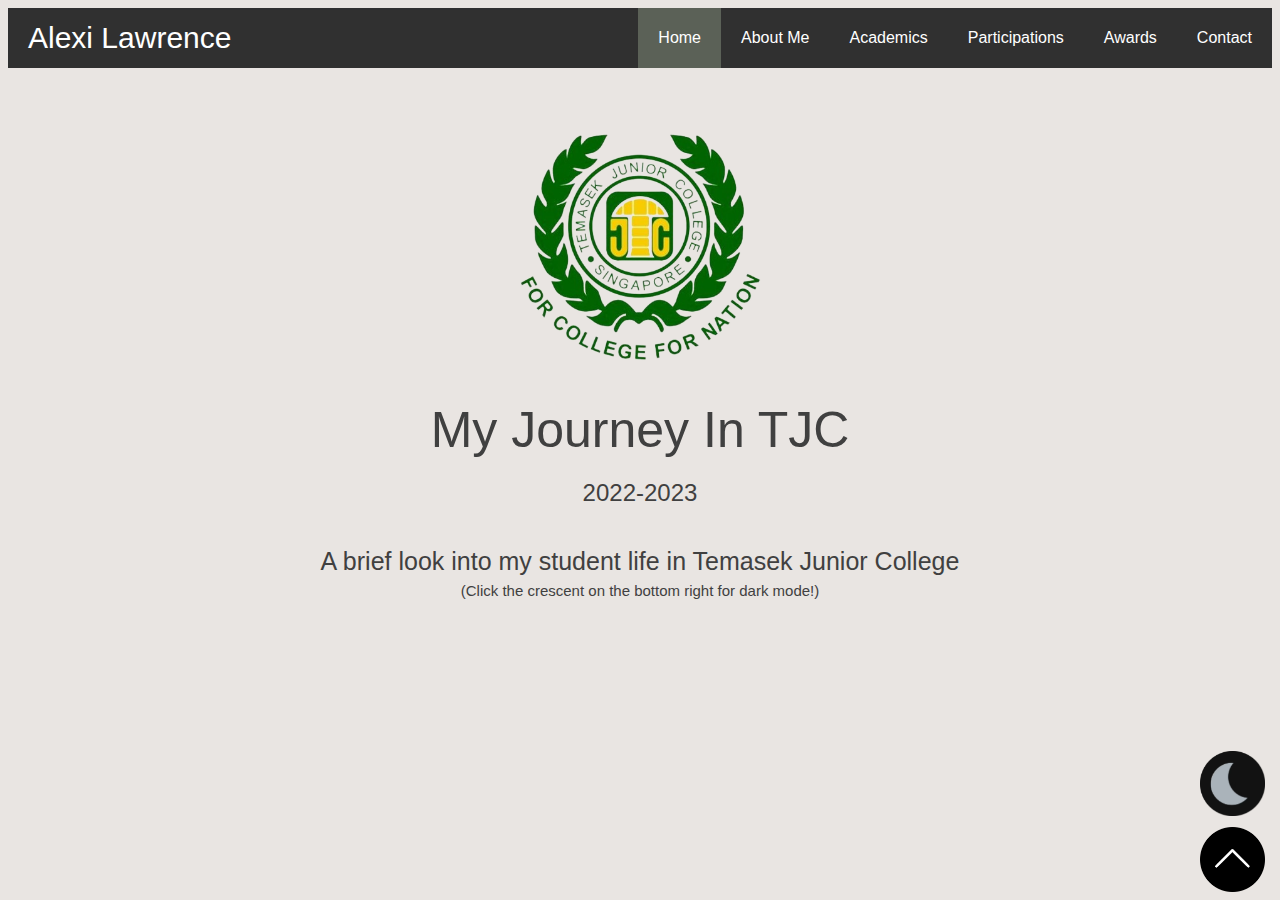
<file: index.html>
<!doctype html>
<html>
	<head>
		<title>Home</title>
		<link rel='stylesheet' href='Webpages/Journey.css'>
	</head>
	<body>
		<div class=nav> <!-- making navigation bar -->
			<p class=name>Alexi Lawrence</p>
			<a href="Webpages/Contact.html">Contact</a>
			<a href="Webpages/Awards.html">Awards</a>
			<a href="Webpages/Participations.html">Participations</a>
			<a href="Webpages/Academics.html">Academics</a>
			<a href="Webpages/AboutMe.html">About Me</a>
			<a class=currentPage><span style="color: white">Home</span></a>
			
		</div>
		
		<a id="#top">
		
		<div class=centered> <!--Logo and header for body-->
			<img src="/Images/tjLogo2.png" width="20%" style="padding-top: 60px;"> 
			<h1 style="font-size:50px; font-weight: 500">My Journey In TJC</h1>
			<h2 style="line-height: 0px; font-weight: 500">2022-2023</h2>
		</div>
		<br>
		<div> <!--brief summary of webpage-->
			<p style="text-align: center; font-weight: 500; font-size: 25px; line-height:10px;">
				A brief look into my student life in Temasek Junior College
			</p>
			<p style="text-align:center; font-weight:500; font-size:15px; line-height:0%">
				(Click the crescent on the bottom right for dark mode!)
			</p>
		</div>
		
		<div>
			<button class=toggleDark onclick="toggleDarkMode()"><img src="Images\dark-modified2.png" alt="toggleDark"></button>
			<script>
				function toggleDarkMode() {
					var heading = document.getElementsByClassName("heading");
					var title = document.getElementsByClassName("title");
					var text = document.getElementsByClassName("text");
					var element = document.body;
					var link = document.getElementsByClassName("link");
					
					element.classList.toggle("dark")
					for(const texts of text){
						texts.classList.toggle("darkText")
					}
					for(const headings of heading){
						headings.classList.toggle("darkHeading")
					}
					for(const links of link){
						links.classList.toggle("darkLink")
					}
					for(const titles of title){
						titles.classList.toggle("darkTitle");
					}

					var isDarkMode = element.classList.contains("dark");
					localStorage.setItem('darkMode', isDarkMode)
				}

				window.addEventListener('load', function () {
					var isDarkMode = localStorage.getItem('darkMode') == 'true';

					if (isDarkMode) {
						toggleDarkMode();
					}
				})
			</script>
		</div>
		<div class=arrow>
			<a class=link href='#top'><img src="Images/upArrow2.png" alt="to top"></a> 
		</div>
	</body>
</html>
</file>
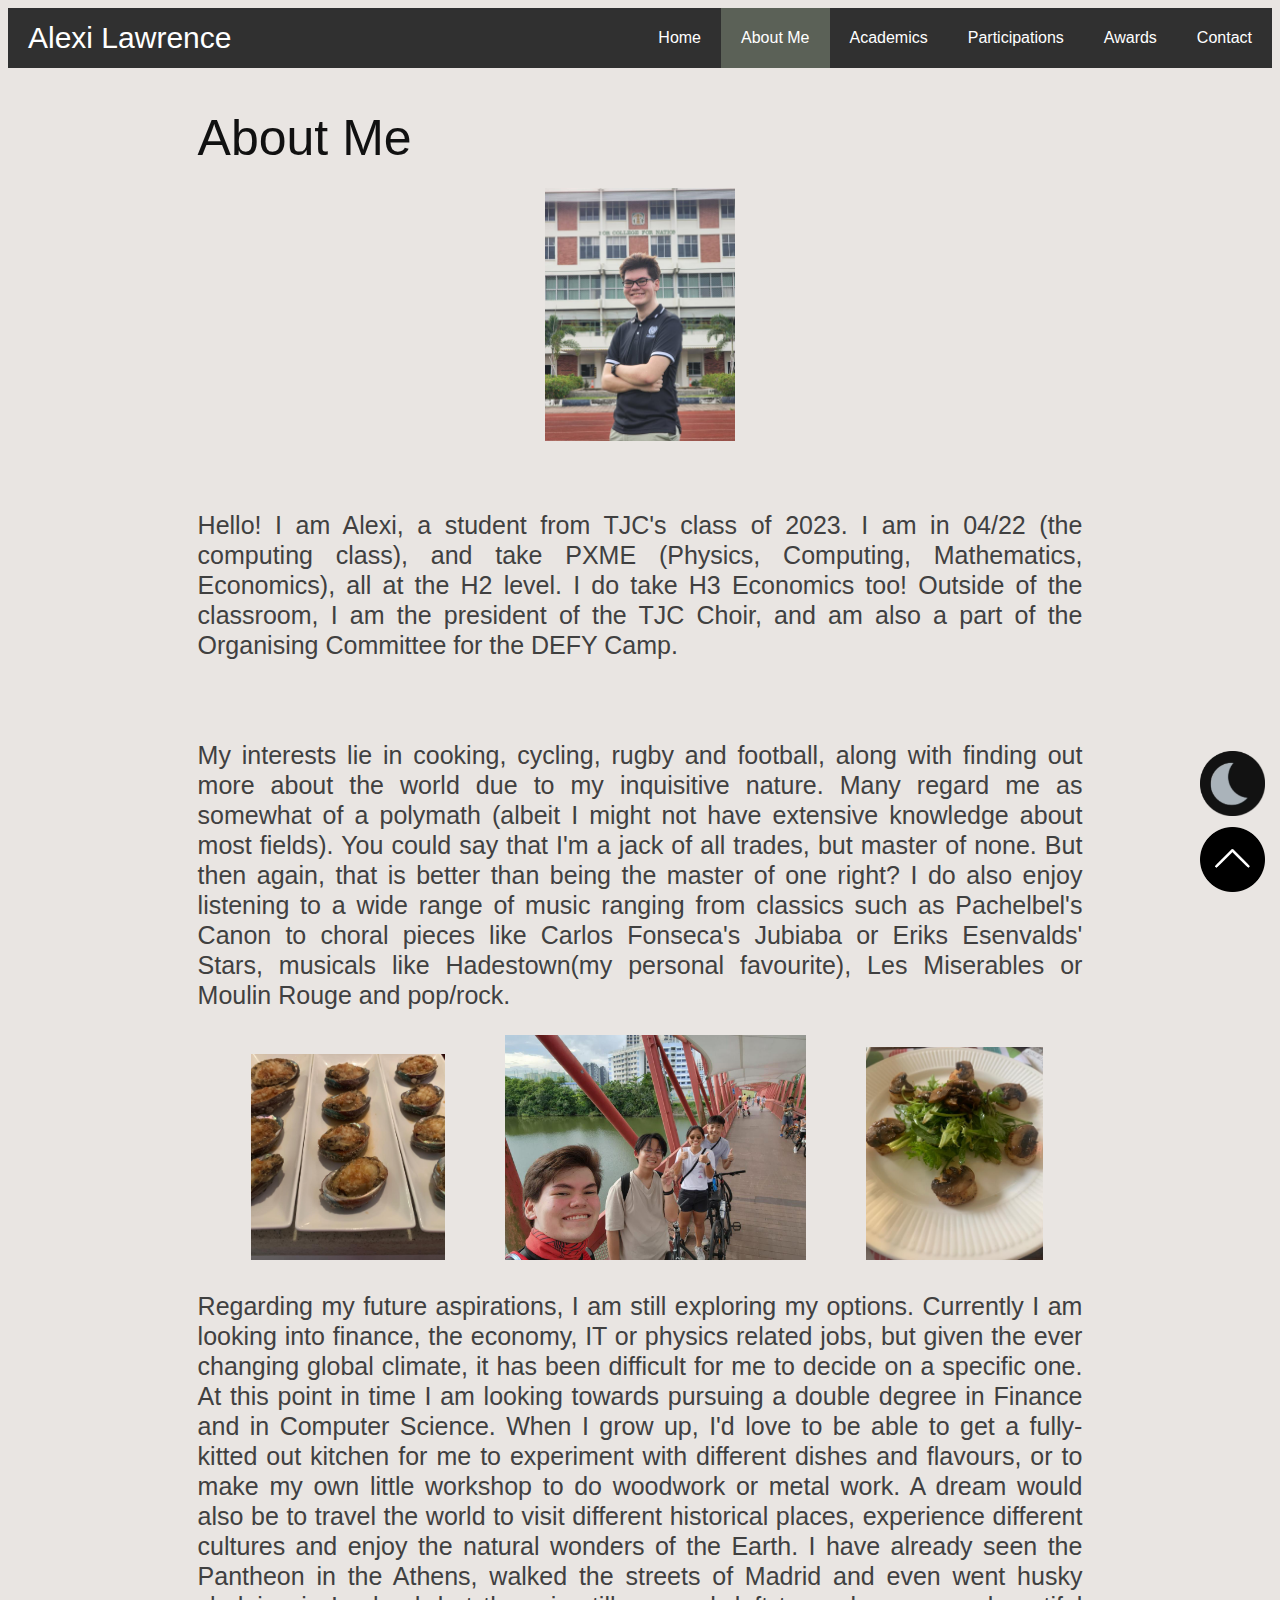
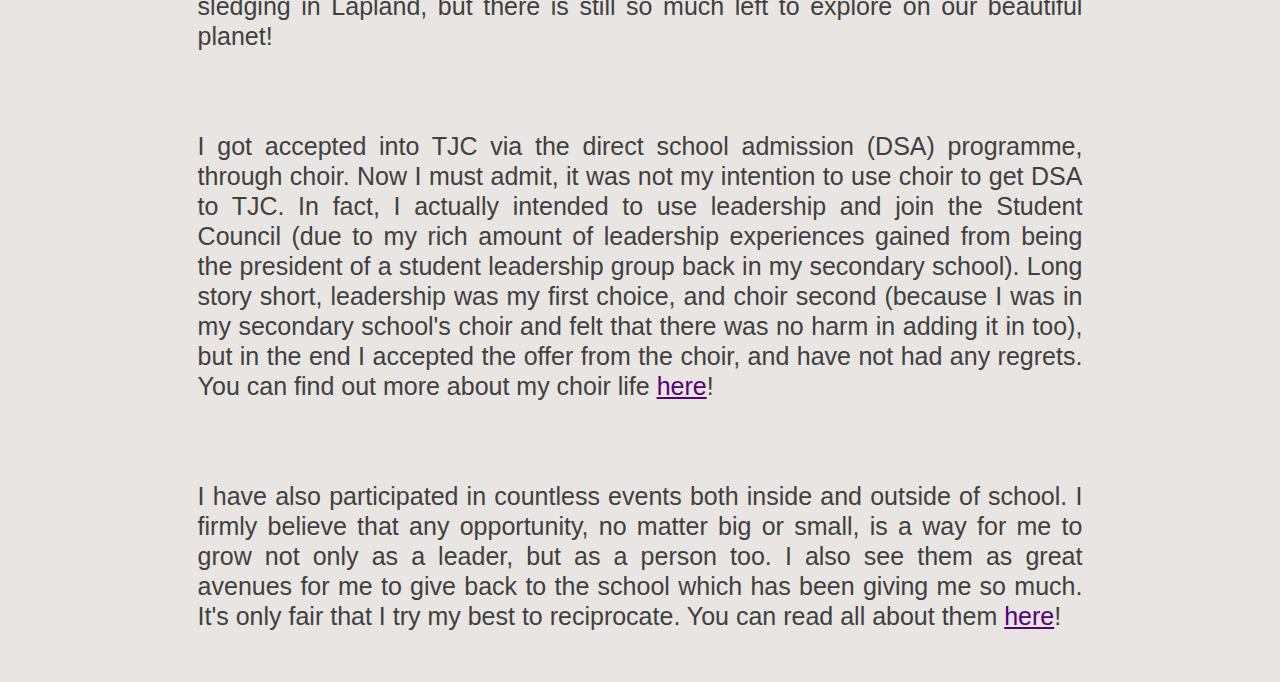
<file: Webpages/AboutMe.html>
<!doctype html>
<html>
	<head>
		<title>About Me</title>
		<link rel='stylesheet' href='Journey.css'>
	</head>
	<body>
		<div class=nav> <!-- making navigation bar -->
			<p class=name>Alexi Lawrence</p>
			<a href="Contact.html">Contact</a>
			<a href="Awards.html">Awards</a>
			<a href="Participations.html">Participations</a>
			<a href="Academics.html">Academics</a>
			<a class=currentPage><span style="color: white">About Me</span></a>
			<a href="../index.html">Home</a>
			
		</div>
		<div  class=title> <!--Title-->
			<p id="title">About Me</p>
		</div>
		
		<a id="#top">
		
		<div style="text-align: center;">
			<img style=" width:15%;" src="../Images/Me.jpeg" alt="Photo of me">
		</div>
		<div class=text> <!--Text-->
			<p style="padding-top: 40px;">
				Hello! I am Alexi, a student from TJC's class of 2023. I am in 04/22 (the computing class), and take PXME (Physics, Computing, Mathematics, Economics), 
				all at the H2 level. I do take H3 Economics too! Outside of the classroom, I am the president of the TJC Choir, and am also a part of the Organising 
				Committee for the DEFY Camp. 
			</p>
			<br>
			<p>
				My interests lie in cooking, cycling, rugby and football, along with finding out more about the world due to my inquisitive nature. Many regard
				me as somewhat of a polymath (albeit I might not have extensive knowledge about most fields). You could say that I'm a jack of all trades, but master of none.
				But then again, that is better than being the master of one right? I do also enjoy listening to a wide range of music ranging from classics such as Pachelbel's 
				Canon to choral pieces like Carlos Fonseca's Jubiaba or Eriks Esenvalds' Stars, musicals like Hadestown(my personal favourite), Les Miserables or Moulin Rouge and 
				pop/rock. 
			</p>
			<img style="margin-left: 6%;" width="22%" src="../Images/Abalone.jpeg" alt="Abalones">
			<img src="../Images/Cycling.jpeg" alt="Me cycling with friends" width="34%" style="margin-left: 6%;"> 
			<img src="../Images/Scallops.jpeg" alt="scallops" width="20%" style="margin-left: 6%;"> 
			<br>
			<p>
				Regarding my future aspirations, I am still exploring my options. Currently I am looking into finance, the economy, IT or physics related jobs, 
				but given the ever changing global climate, it has been difficult for me to decide on a specific one. At this point in time I am looking towards pursuing a 
				double degree in Finance and in Computer Science. When I grow up, I'd love to be able to get a fully-kitted out kitchen for me to experiment with different dishes 
				and flavours, or to make my own little workshop to do woodwork or metal work. A dream would also be to travel the world to visit different historical places, 
				experience different cultures and enjoy the natural wonders of the Earth. I have already seen the Pantheon in the Athens, walked the streets of Madrid and even 
				went husky sledging in Lapland, but there is still so much left to explore on our beautiful planet!
			</p>
			<br>
			<p>
				I got accepted into TJC via the direct school admission (DSA) programme, through choir. Now I must admit, it was not my intention to use choir to get DSA to TJC. 
				In fact, I actually intended to use leadership and join the Student Council (due to my rich amount of leadership experiences gained from being the president of 
				a student leadership group back in my secondary school). Long story short, leadership was my first choice, and choir second (because I was in my secondary school's 
				choir and felt that there was no harm in adding it in too), but in the end I accepted the offer from the choir, and have not had any regrets. You can find out more 
				about my choir life <a class=link href="Participations.html#choir">here</a>!
			</p>
			<br>
			<p>
				I have also participated in countless events both inside and outside of school. I firmly believe that any opportunity, no matter big or small, is a way for me to 
				grow not only as a leader, but as a person too. I also see them as great avenues for me to give back to the school which has been giving me so much. It's only fair 
				that I try my best to reciprocate. You can read all about them <a class=link href="Participations.html">here</a>!
			</p>
		</div>
		
		<div>
			<button class=toggleDark onclick="toggleDarkMode()"><img src="\Images\dark-modified2.png" alt="toggleDark"></button>
			<script>
				function toggleDarkMode() {
					var heading = document.getElementsByClassName("heading");
					var title = document.getElementsByClassName("title");
					var text = document.getElementsByClassName("text");
					var element = document.body;
					var link = document.getElementsByClassName("link");
					
					element.classList.toggle("dark")
					for(const texts of text){
						texts.classList.toggle("darkText")
					}
					for(const headings of heading){
						headings.classList.toggle("darkHeading")
					}
					for(const links of link){
						links.classList.toggle("darkLink")
					}
					for(const titles of title){
						titles.classList.toggle("darkTitle");
					}

					var isDarkMode = element.classList.contains("dark");
					localStorage.setItem('darkMode', isDarkMode)
				}

				window.addEventListener('load', function () {
					var isDarkMode = localStorage.getItem('darkMode') == 'true';

					if (isDarkMode) {
						toggleDarkMode();
					}
				})
			</script>
		</div>
		<div class=arrow>
			<a class=link href='#top'><img src="../Images/upArrow2.png" alt="to top"></a> 
		</div>
	</body>
</html>
</file>
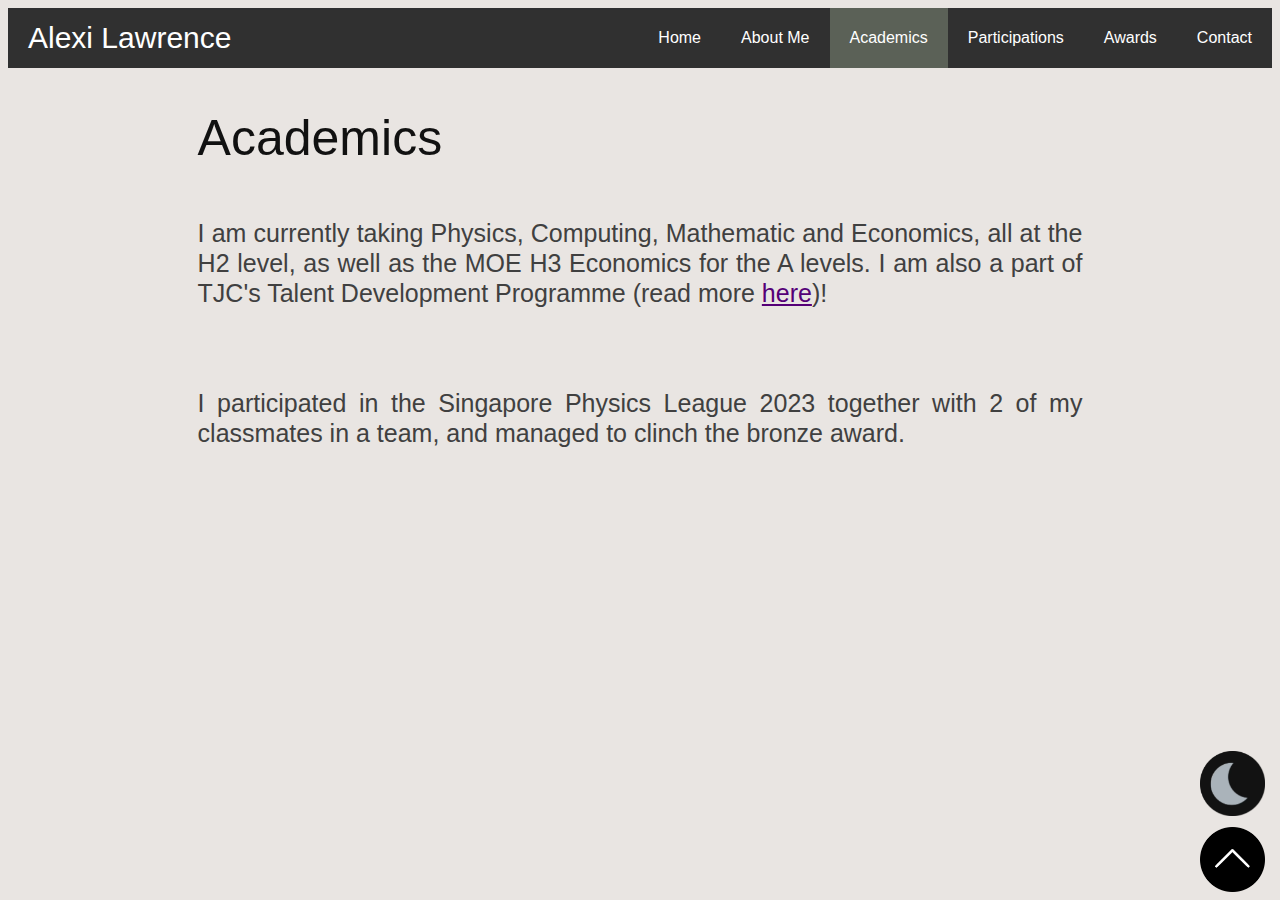
<file: Webpages/Academics.html>
<!doctype html>
<html>
	<head>
		<title>Academics</title>
		<link rel='stylesheet' href='Journey.css'>
	</head>
	<body>
		<div class=nav> <!-- making navigation bar -->
			<p class=name>Alexi Lawrence</p>
			<a href="Contact.html">Contact</a>
			<a href="Awards.html">Awards</a>
			<a href="Participations.html">Participations</a>
			<a class=currentPage><span style="color: white">Academics</span></a>
			<a href="AboutMe.html">About Me</a>
			<a href='../index.html'>Home</a>
			
		</div>
		<a id="#top">
		<div class=title> <!--Title-->
			<p>
				Academics
			</p>
		</div>
		<div class=text> <!--Text-->
			<p style="padding-top: 30px;">
				I am currently taking Physics, Computing, Mathematic and Economics, all at the H2 level, as well as the MOE H3 Economics for the A levels. 
				I am also a part of TJC's Talent Development Programme (read more <a class=link href="Participations.html#TDP">here</a>)! 
			</p>
			<br>
			<p>
				I participated in the Singapore Physics League 2023 together with 2 of my classmates in a team, and managed to clinch the bronze award. 
			</p>
				
		</div>
		
		<div>
			<button class=toggleDark onclick="toggleDarkMode()"><img src="\Images\dark-modified2.png" alt="toggleDark"></button>
			<script>
				function toggleDarkMode() {
					var heading = document.getElementsByClassName("heading");
					var title = document.getElementsByClassName("title");
					var text = document.getElementsByClassName("text");
					var element = document.body;
					var link = document.getElementsByClassName("link");
					
					element.classList.toggle("dark")
					for(const texts of text){
						texts.classList.toggle("darkText")
					}
					for(const headings of heading){
						headings.classList.toggle("darkHeading")
					}
					for(const links of link){
						links.classList.toggle("darkLink")
					}
					for(const titles of title){
						titles.classList.toggle("darkTitle");
					}

					var isDarkMode = element.classList.contains("dark");
					localStorage.setItem('darkMode', isDarkMode)
				}

				window.addEventListener('load', function () {
					var isDarkMode = localStorage.getItem('darkMode') == 'true';

					if (isDarkMode) {
						toggleDarkMode();
					}
				})
			</script>
		</div>
		<div class=arrow>
			<a class=link href='#top'><img src="../Images/upArrow2.png" alt="to top"></a> 
		</div>
	</body>
</html>
</file>
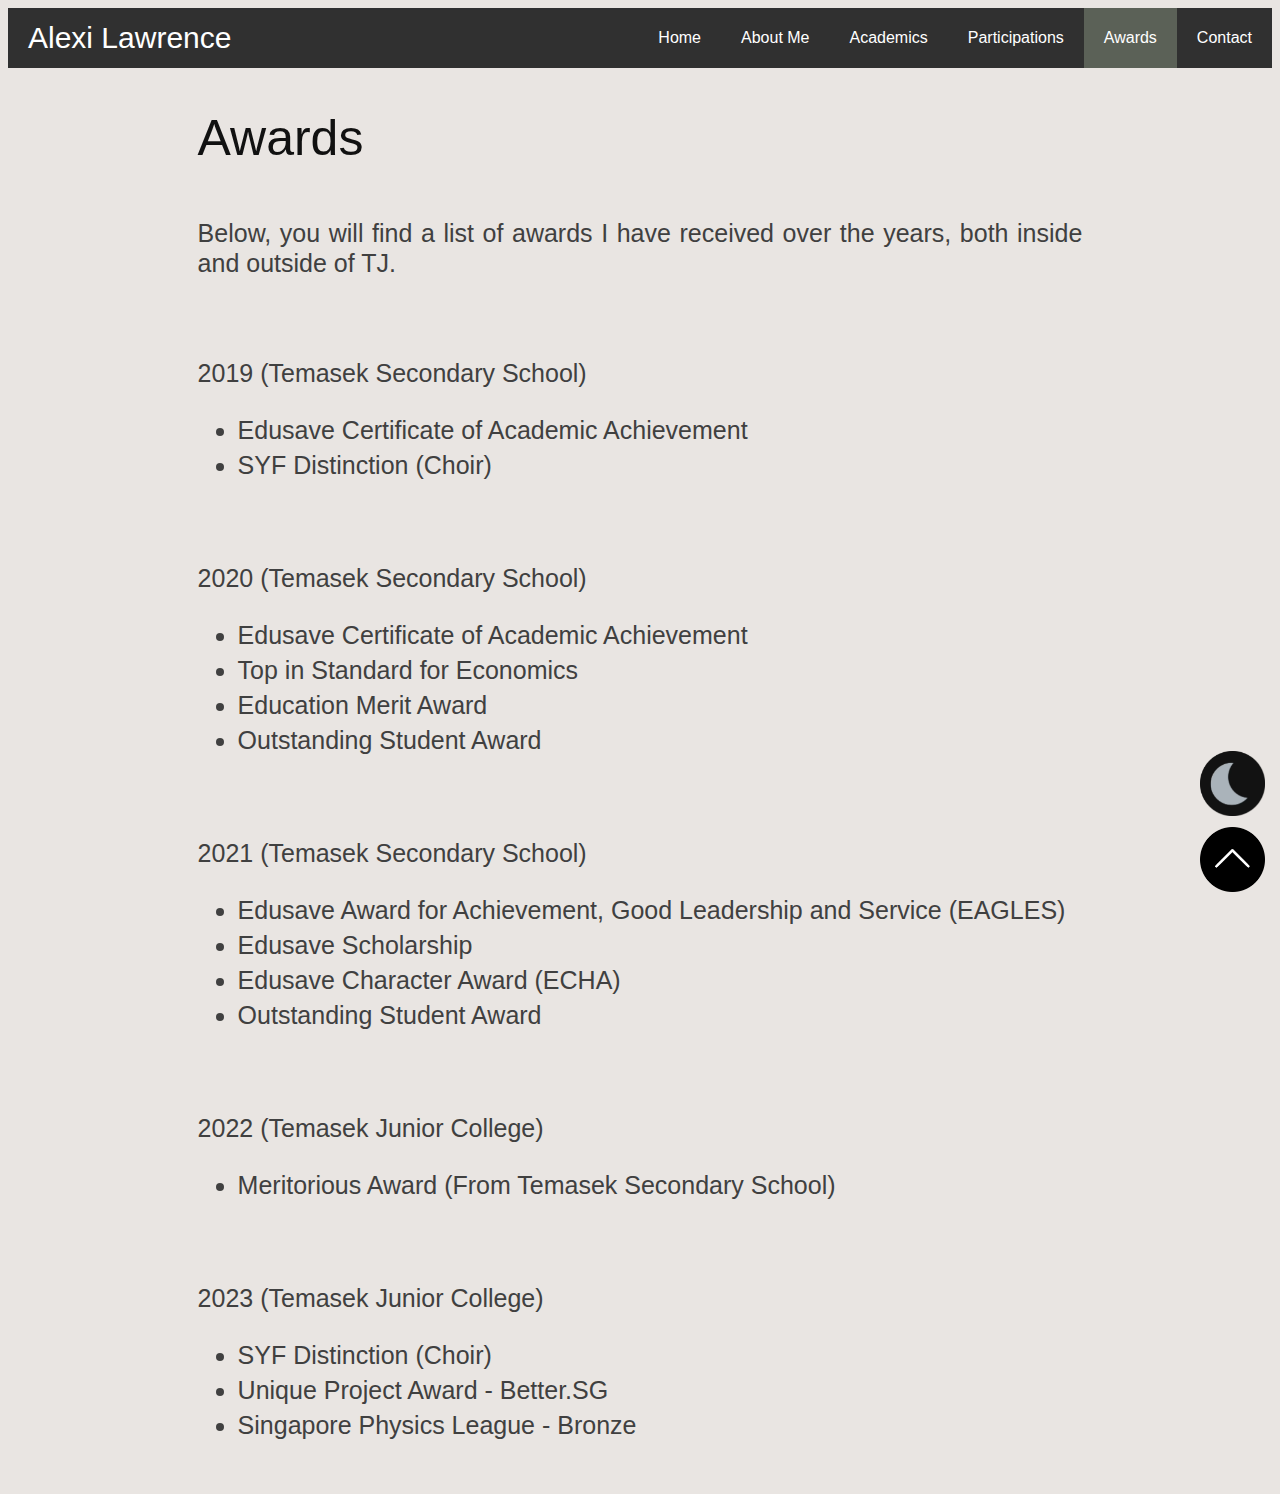
<file: Webpages/Awards.html>
<!doctype html>
<html>
    <head>
        <title>Awards</title>
        <link rel="stylesheet" href="Journey.css">
    </head>
    <body>
        <div class=nav> <!== making navbar>
            <p class=name>Alexi Lawrence</p>
            <a href="Contact.html">Contact</a>
            <a class=currentPage><span style="color:white">Awards</span></a>
            <a href="Participations.html">Participations</a>
            <a href="Academics.html">Academics</a>
            <a href="AboutMe.html">About Me</a>
			<a href='../index.html'>Home</a>
        </div>

        <a id="#top">
        <div class=title>
            <p>Awards</p>
        </div>

        <div class=text>
            <p style="padding-top: 30px;">
                Below, you will find a list of awards I have received over the years, 
                both inside and outside of TJ. 
            </p>
            <br>
            <p>2019 (Temasek Secondary School)</p>
            <ul>
                <li>Edusave Certificate of Academic Achievement</li>
                <li>SYF Distinction (Choir)</li>
            </ul>
            <br>
            <p>2020 (Temasek Secondary School)</p>
            <ul>
                <li>Edusave Certificate of Academic Achievement</li>
                <li>Top in Standard for Economics</li>
                <li>Education Merit Award</li>
                <li>Outstanding Student Award</li>
            </ul>
            <br>
            <p>2021 (Temasek Secondary School)</p>
            <ul>
                <li>Edusave Award for Achievement, Good Leadership and Service (EAGLES)</li>
                <li>Edusave Scholarship</li>
                <li>Edusave Character Award (ECHA)</li>
                <li>Outstanding Student Award</li>
            </ul>
            <br>
            <p>2022 (Temasek Junior College)</p>
            <ul>
                <li>Meritorious Award (From Temasek Secondary School)</li>
            </ul>
            <br>
            <p>2023 (Temasek Junior College)</p>
            <ul>
                <li>SYF Distinction (Choir)</li>
                <li>Unique Project Award - Better.SG</li>
                <li>Singapore Physics League - Bronze</li>
            </ul>
        </div>



        
        <div>
			<button class=toggleDark onclick="toggleDarkMode()"><img src="\Images\dark-modified2.png" alt="toggleDark"></button>
			<script>
				function toggleDarkMode() {
					var heading = document.getElementsByClassName("heading");
					var title = document.getElementsByClassName("title");
					var text = document.getElementsByClassName("text");
					var element = document.body;
					var link = document.getElementsByClassName("link");
					
					element.classList.toggle("dark")
					for(const texts of text){
						texts.classList.toggle("darkText")
					}
					for(const headings of heading){
						headings.classList.toggle("darkHeading")
					}
					for(const links of link){
						links.classList.toggle("darkLink")
					}
					for(const titles of title){
						titles.classList.toggle("darkTitle");
					}

					var isDarkMode = element.classList.contains("dark");
					localStorage.setItem('darkMode', isDarkMode)
				}

				window.addEventListener('load', function () {
					var isDarkMode = localStorage.getItem('darkMode') == 'true';

					if (isDarkMode) {
						toggleDarkMode();
					}
				})
			</script>
		</div>
		<div class=arrow>
			<a class=link href='#top'><img src="../Images/upArrow2.png" alt="to top"></a> 
		</div>

    </body>
</html>
</file>
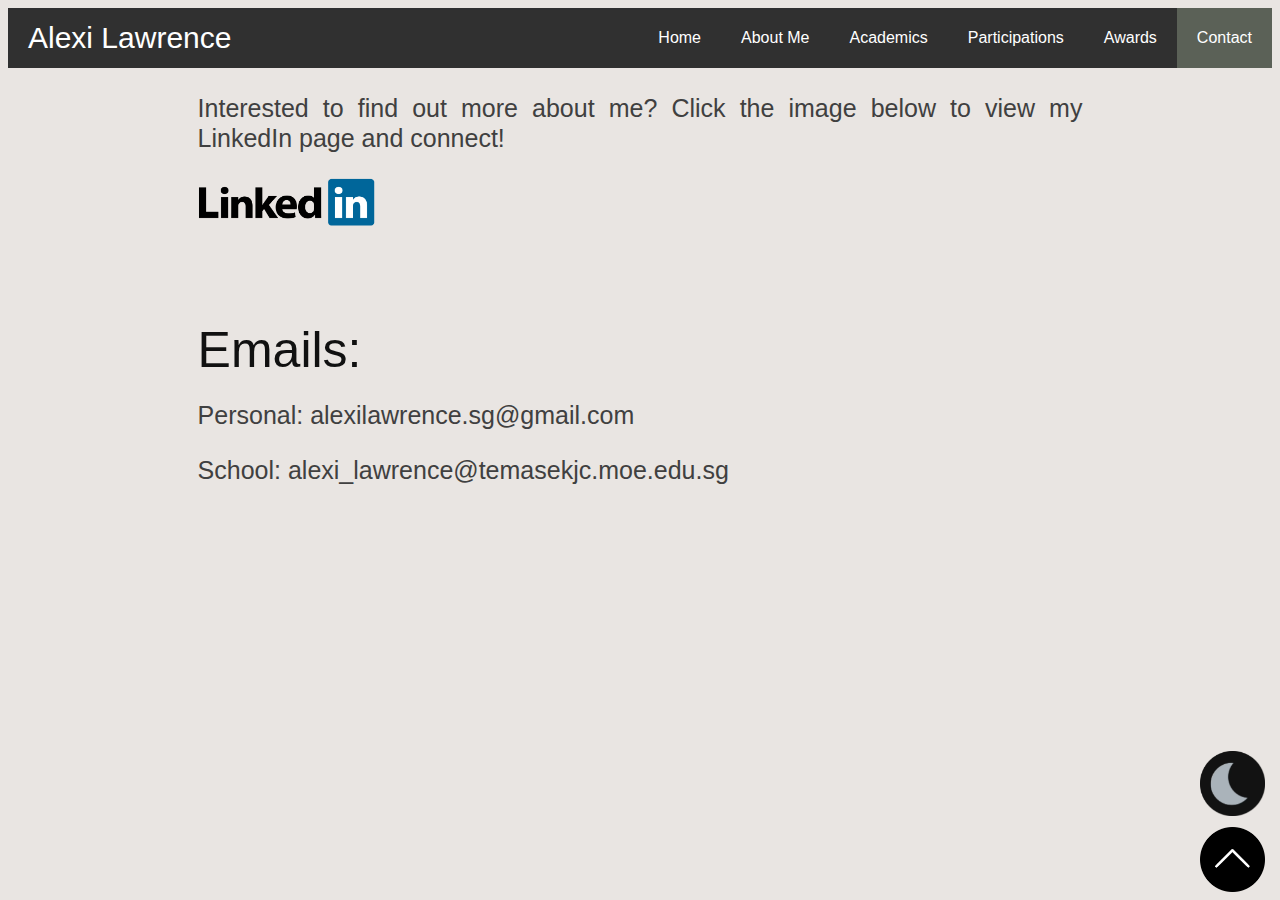
<file: Webpages/Contact.html>
<!doctype html>
<html>
	<head>
		<title>Socials</title>
		<link rel="stylesheet" href="Journey.css">
	</head>
	
	<body>
		<div class=nav> <!-- making navigation bar -->
			<p class=name>Alexi Lawrence</p>
			<a class=currentPage><span style="color: white">Contact</span></a>
			<a href="Awards.html">Awards</a>
			<a href="Participations.html">Participations</a>
			<a href="Academics.html">Academics</a>
			<a href="AboutMe.html">About Me</a>
			<a href='../index.html'>Home</a>
			
		</div>
		
		<div class=text>
			<p>Interested to find out more about me? Click the image below to view my LinkedIn page and connect!</p>
			<a href="http://www.linkedin.com/in/alexi-lawrence-b6773024a"><img style="width: 20%;" src="../Images/linkedin.png" alt="Go to LinkedIn page"></a>
        <br>
        <br>
        </div>
		
		<br>
		</div>
		
        <div class=title>
            <p>Emails:</p>
        </div>

        <div class=text>
            <p>Personal: alexilawrence.sg@gmail.com</p>
            <p>School: alexi_lawrence@temasekjc.moe.edu.sg</p>
        </div>
		
		<div>
			<button class=toggleDark onclick="toggleDarkMode()"><img src="\Images\dark-modified2.png" alt="toggleDark"></button>
			<script>
				function toggleDarkMode() {
					var heading = document.getElementsByClassName("heading");
					var title = document.getElementsByClassName("title");
					var text = document.getElementsByClassName("text");
					var element = document.body;
					var link = document.getElementsByClassName("link");
					
					element.classList.toggle("dark")
					for(const texts of text){
						texts.classList.toggle("darkText")
					}
					for(const headings of heading){
						headings.classList.toggle("darkHeading")
					}
					for(const links of link){
						links.classList.toggle("darkLink")
					}
					for(const titles of title){
						titles.classList.toggle("darkTitle");
					}

					var isDarkMode = element.classList.contains("dark");
					localStorage.setItem('darkMode', isDarkMode)
				}

				window.addEventListener('load', function () {
					var isDarkMode = localStorage.getItem('darkMode') == 'true';

					if (isDarkMode) {
						toggleDarkMode();
					}
				})
			</script>
		</div>
		<div class=arrow>
			<a class=link href='#top'><img src="../Images/upArrow2.png" alt="to top"></a> 
		</div>
	</body>
</html>
</file>
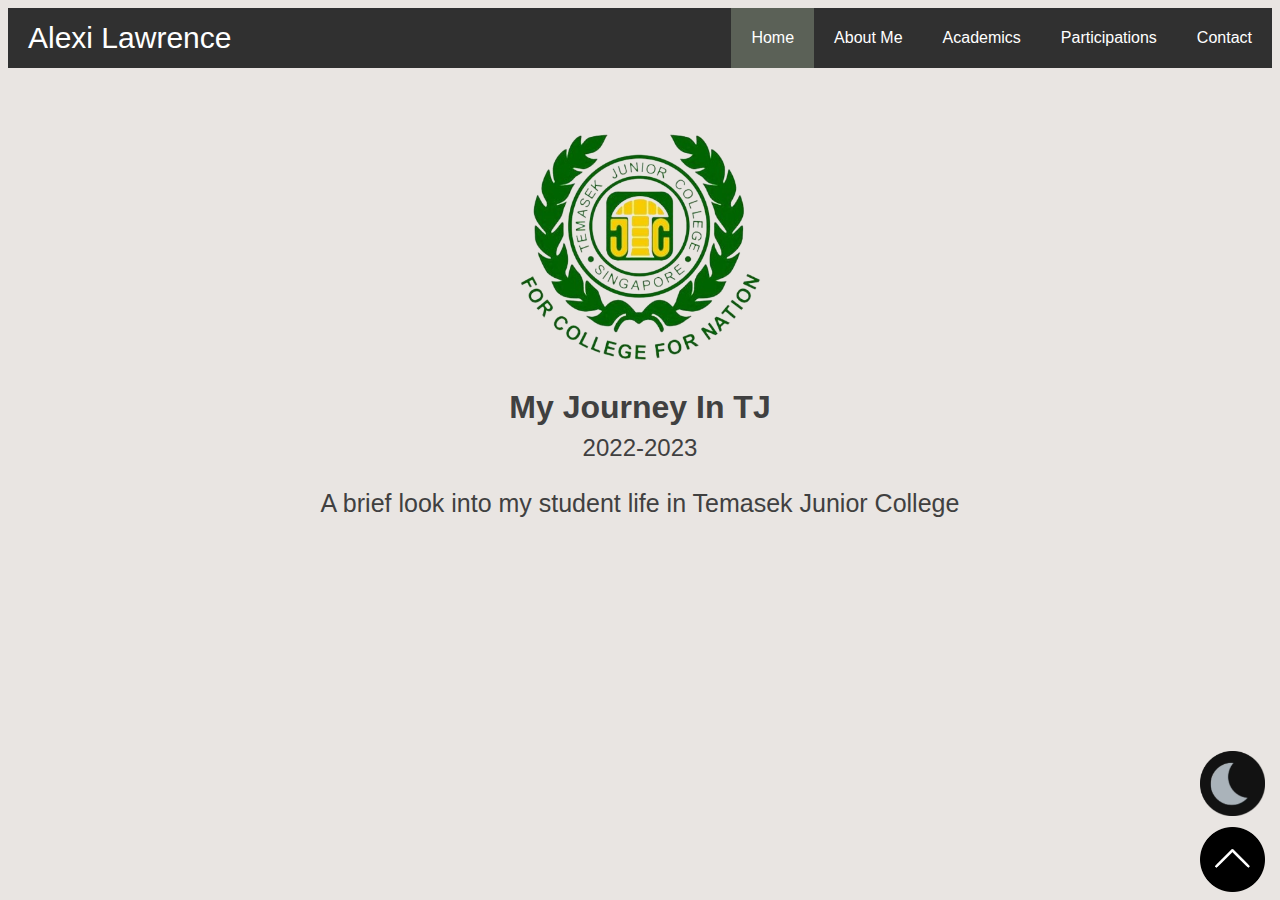
<file: Webpages/Home.html>
<!doctype html>
<html>
	<head>
		<title>Home</title>
		<link rel='stylesheet' href='Journey.css'>
	</head>
	<body>
		<div class=nav> <!-- making navigation bar -->
			<p class=name>Alexi Lawrence</p>
			<a href="Contact.html">Contact</a>
			<a href="Participations.html">Participations</a>
			<a href="Academics.html">Academics</a>
			<a href="AboutMe.html">About Me</a>
			<a class=currentPage><span style="color: white">Home</span></a>
			
		</div>
		
		<a id="#top">
		
		<div class=centered> <!--Logo and header for body-->
			<img src="../Images/tjLogo2.png" width="20%" style="padding-top: 60px;"> 
			<h1 style="font-size:50px font-weight: 500">My Journey In TJ</h1>
			<h2 style="line-height: 0px; font-weight: 500">2022-2023</h2>
		</div>
		<div> <!--brief summary of webpage-->
			<p style="text-align: center; font-weight: 500; font-size: 25px; line-height:60px;">
				A brief look into my student life in Temasek Junior College
			</p>
		</div>
		
		<div>
			<button class=toggleDark onclick="myFunction()"><img src="..\Images\dark-modified2.png" alt="toggleDark"></button>
			<script>
				function myFunction() {
					var heading = document.getElementsByClassName("heading");
					var title = document.getElementsByClassName("title");
					var text = document.getElementsByClassName("text");
					var element = document.body;
					var link = document.getElementsByClassName("link");
					
					element.classList.toggle("dark")
					for(const texts of text){
						texts.classList.toggle("darkText")
					}
					for(const headings of heading){
						headings.classList.toggle("darkHeading")
					}
					for(const links of link){
						links.classList.toggle("darkLink")
					}
					for(const titles of title){
						titles.classList.toggle("darkTitle");
					}
				}
			</script>
		</div>
		<div class=arrow>
			<a class=link href='#top'><img src="../Images/upArrow2.png" alt="to top"></a> 
		</div>
	</body>
</html>
</file>
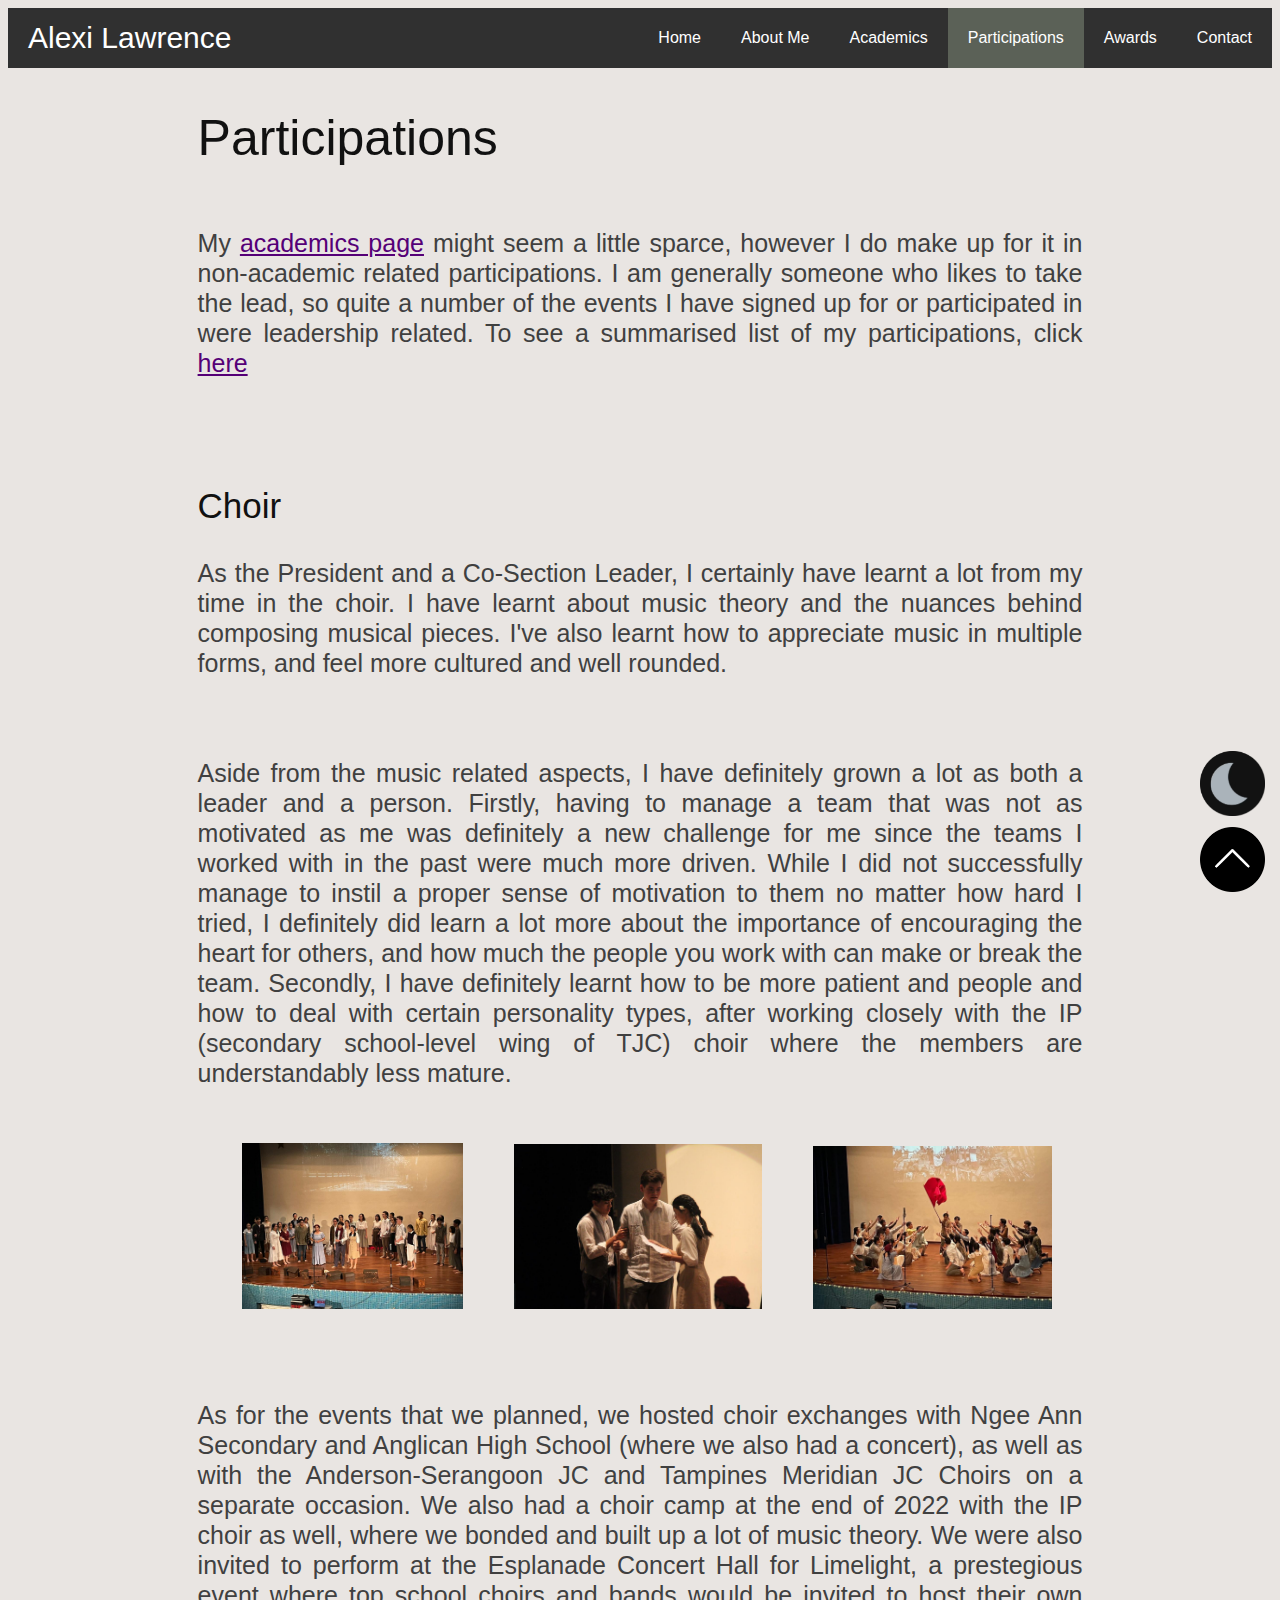
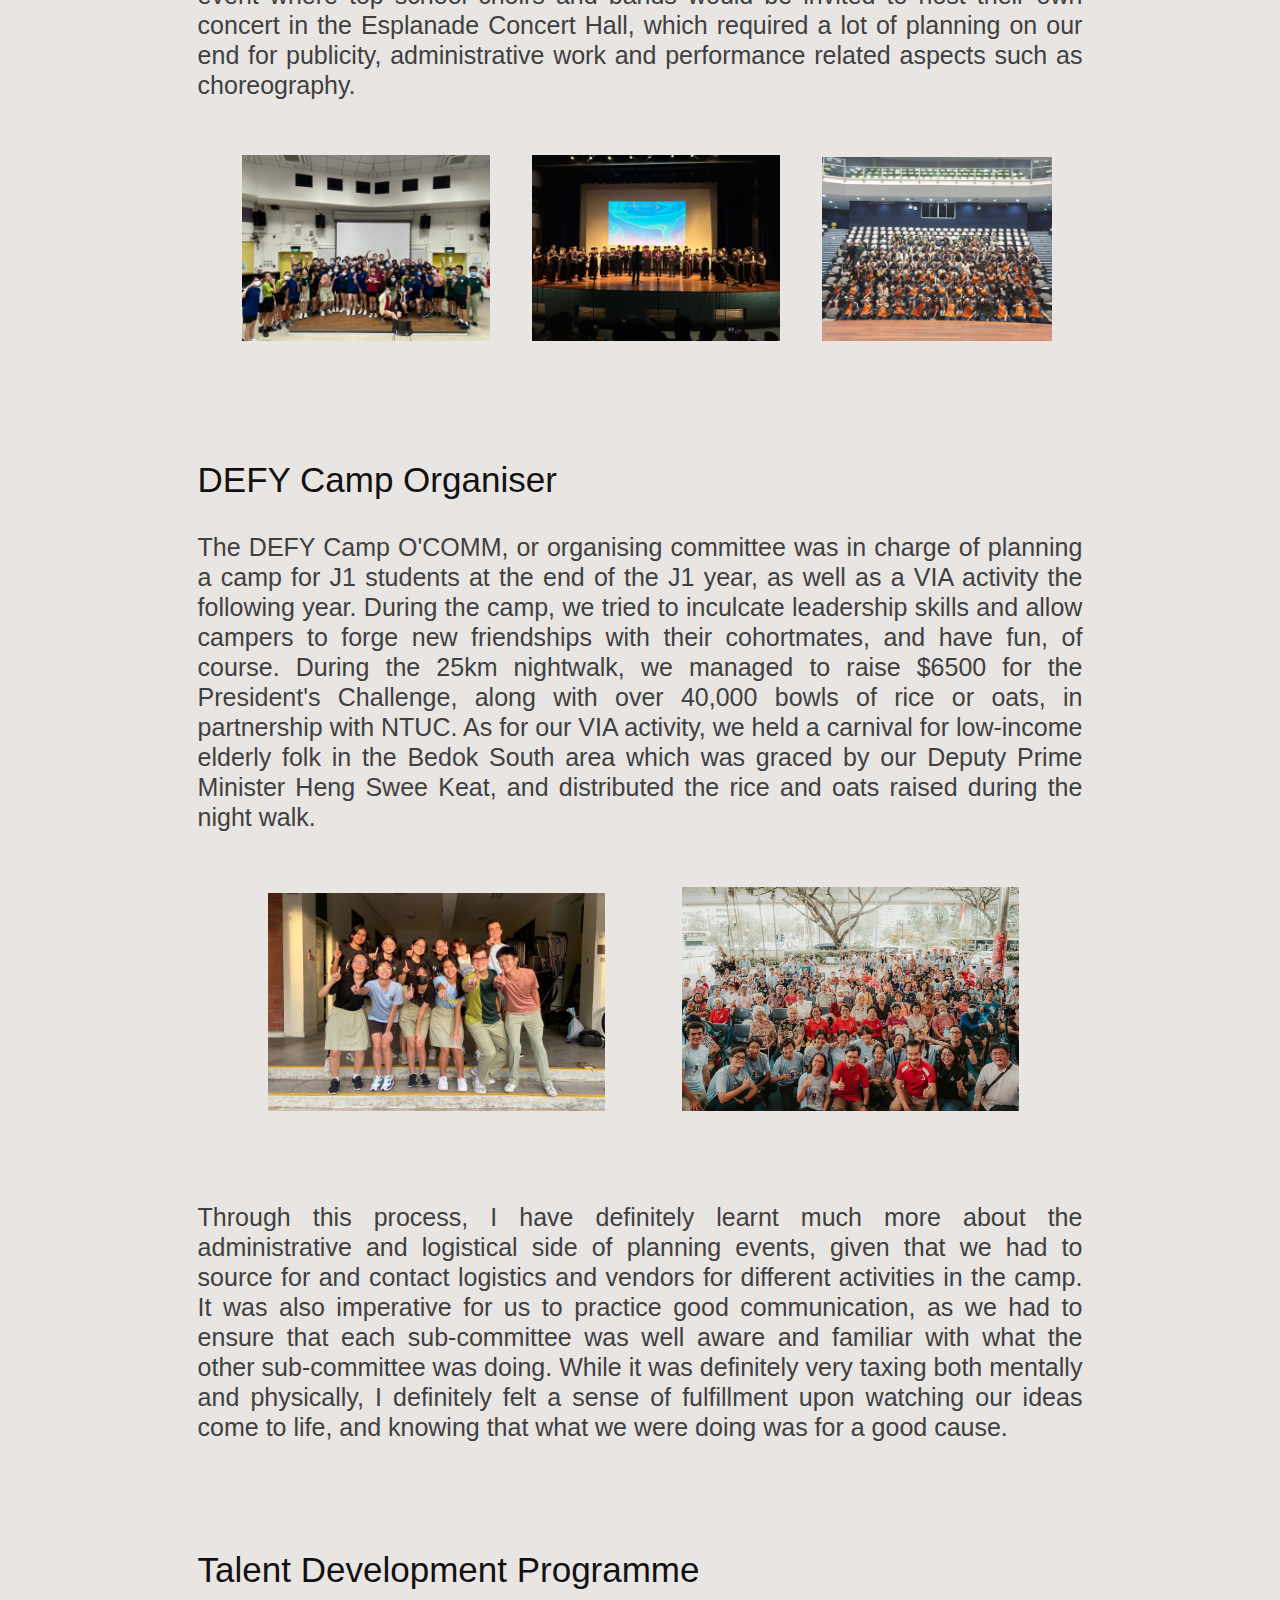
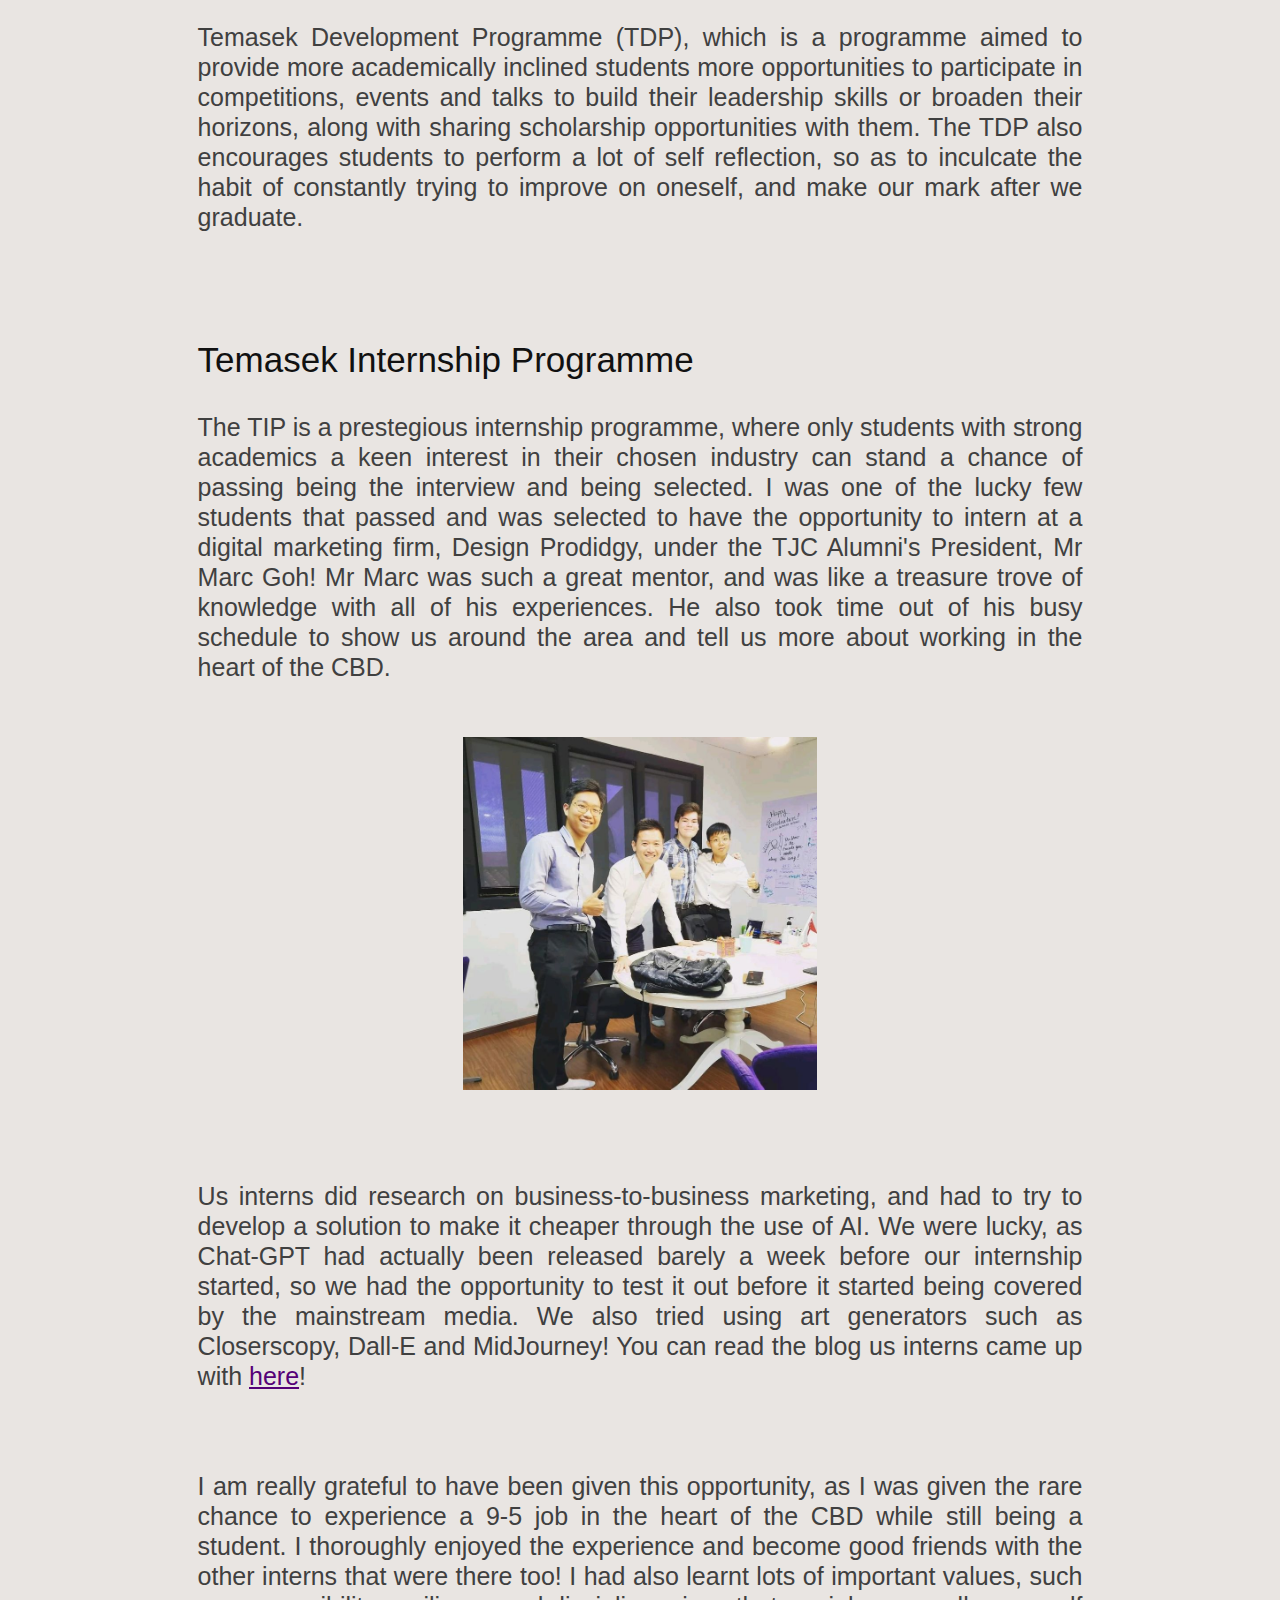
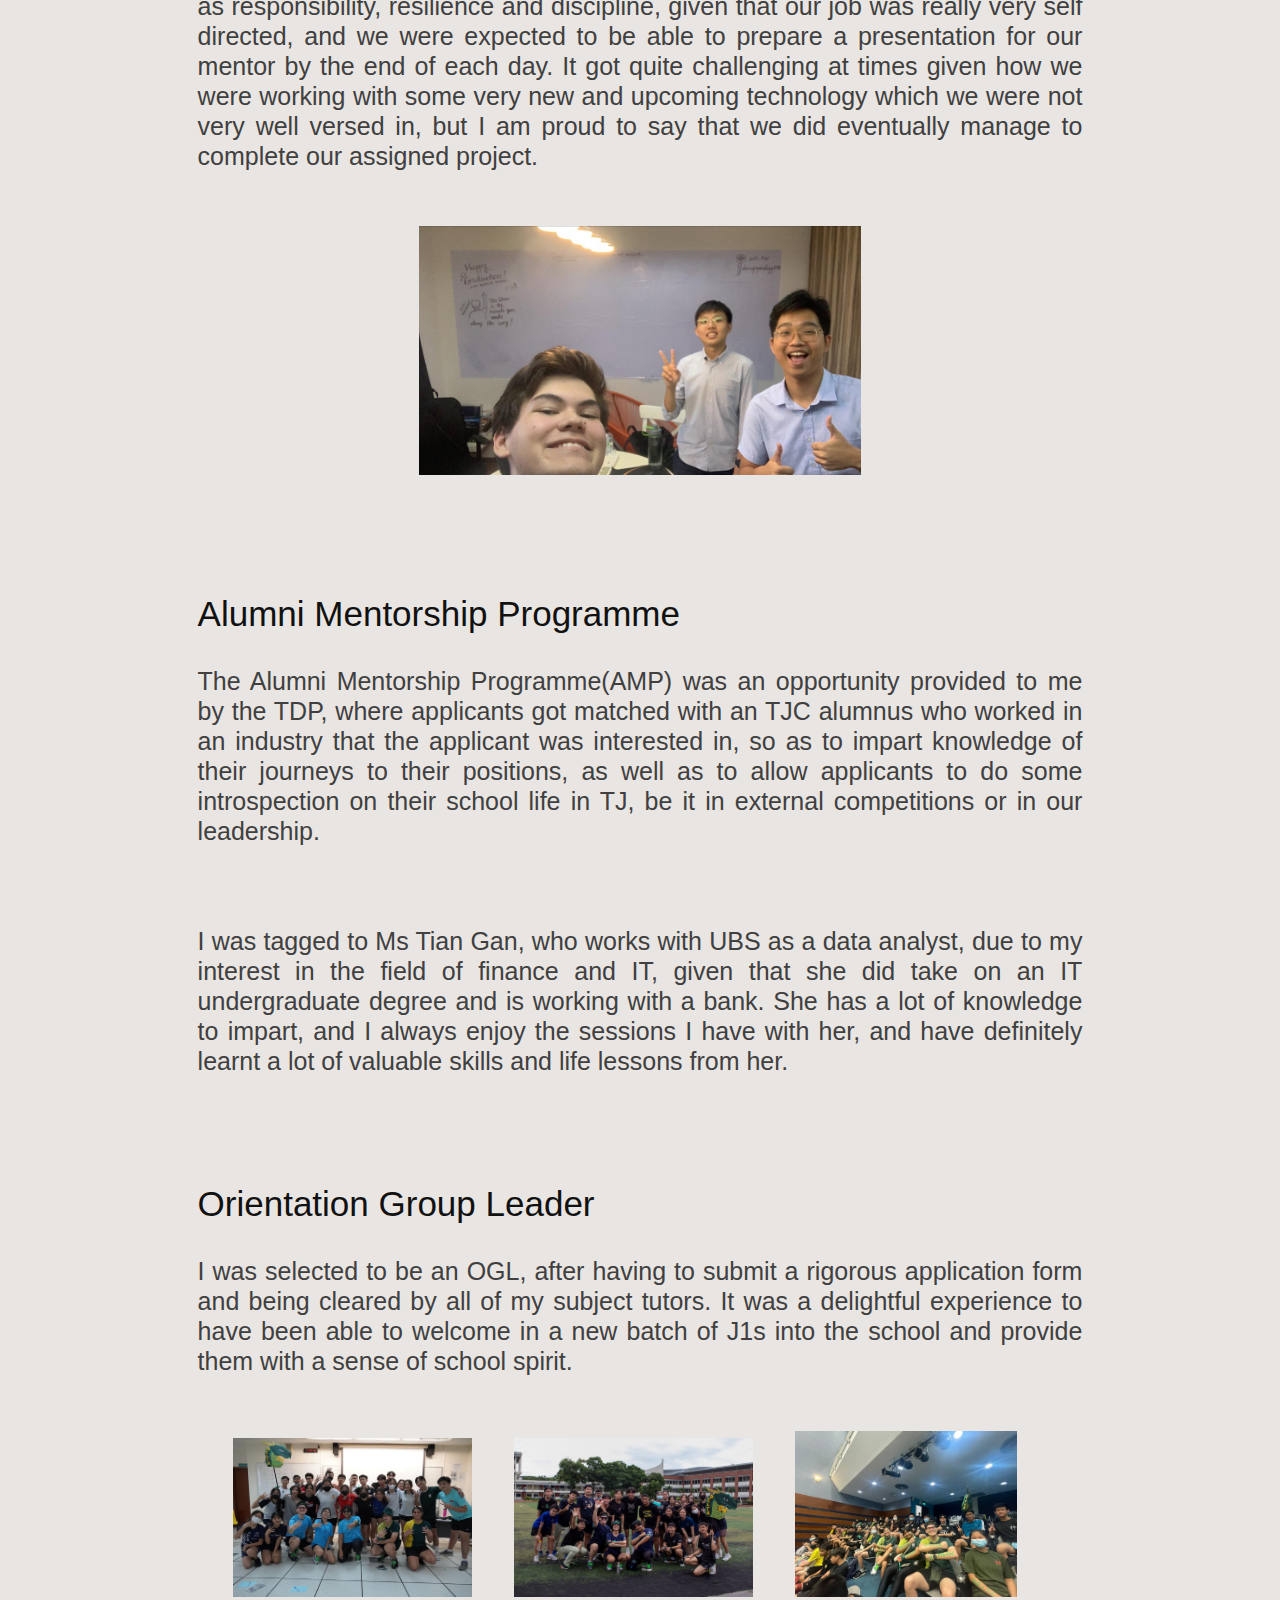
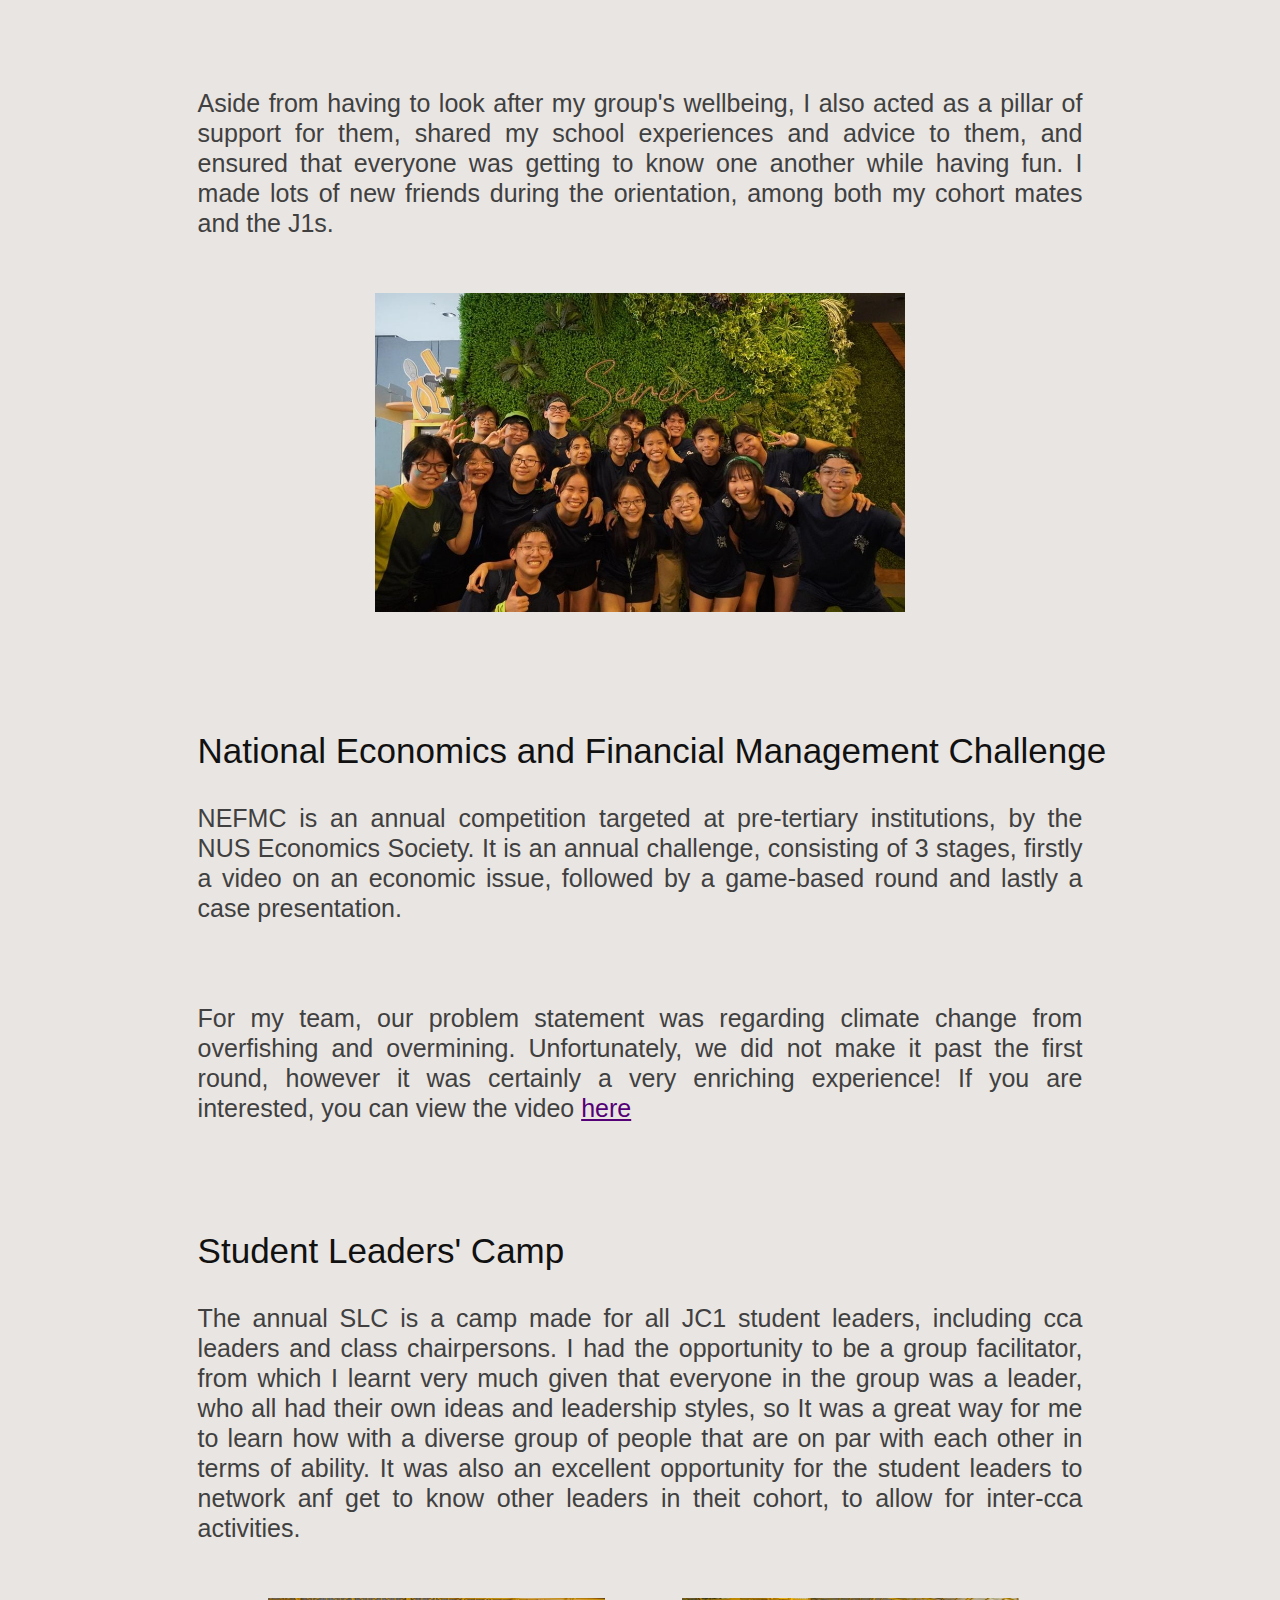
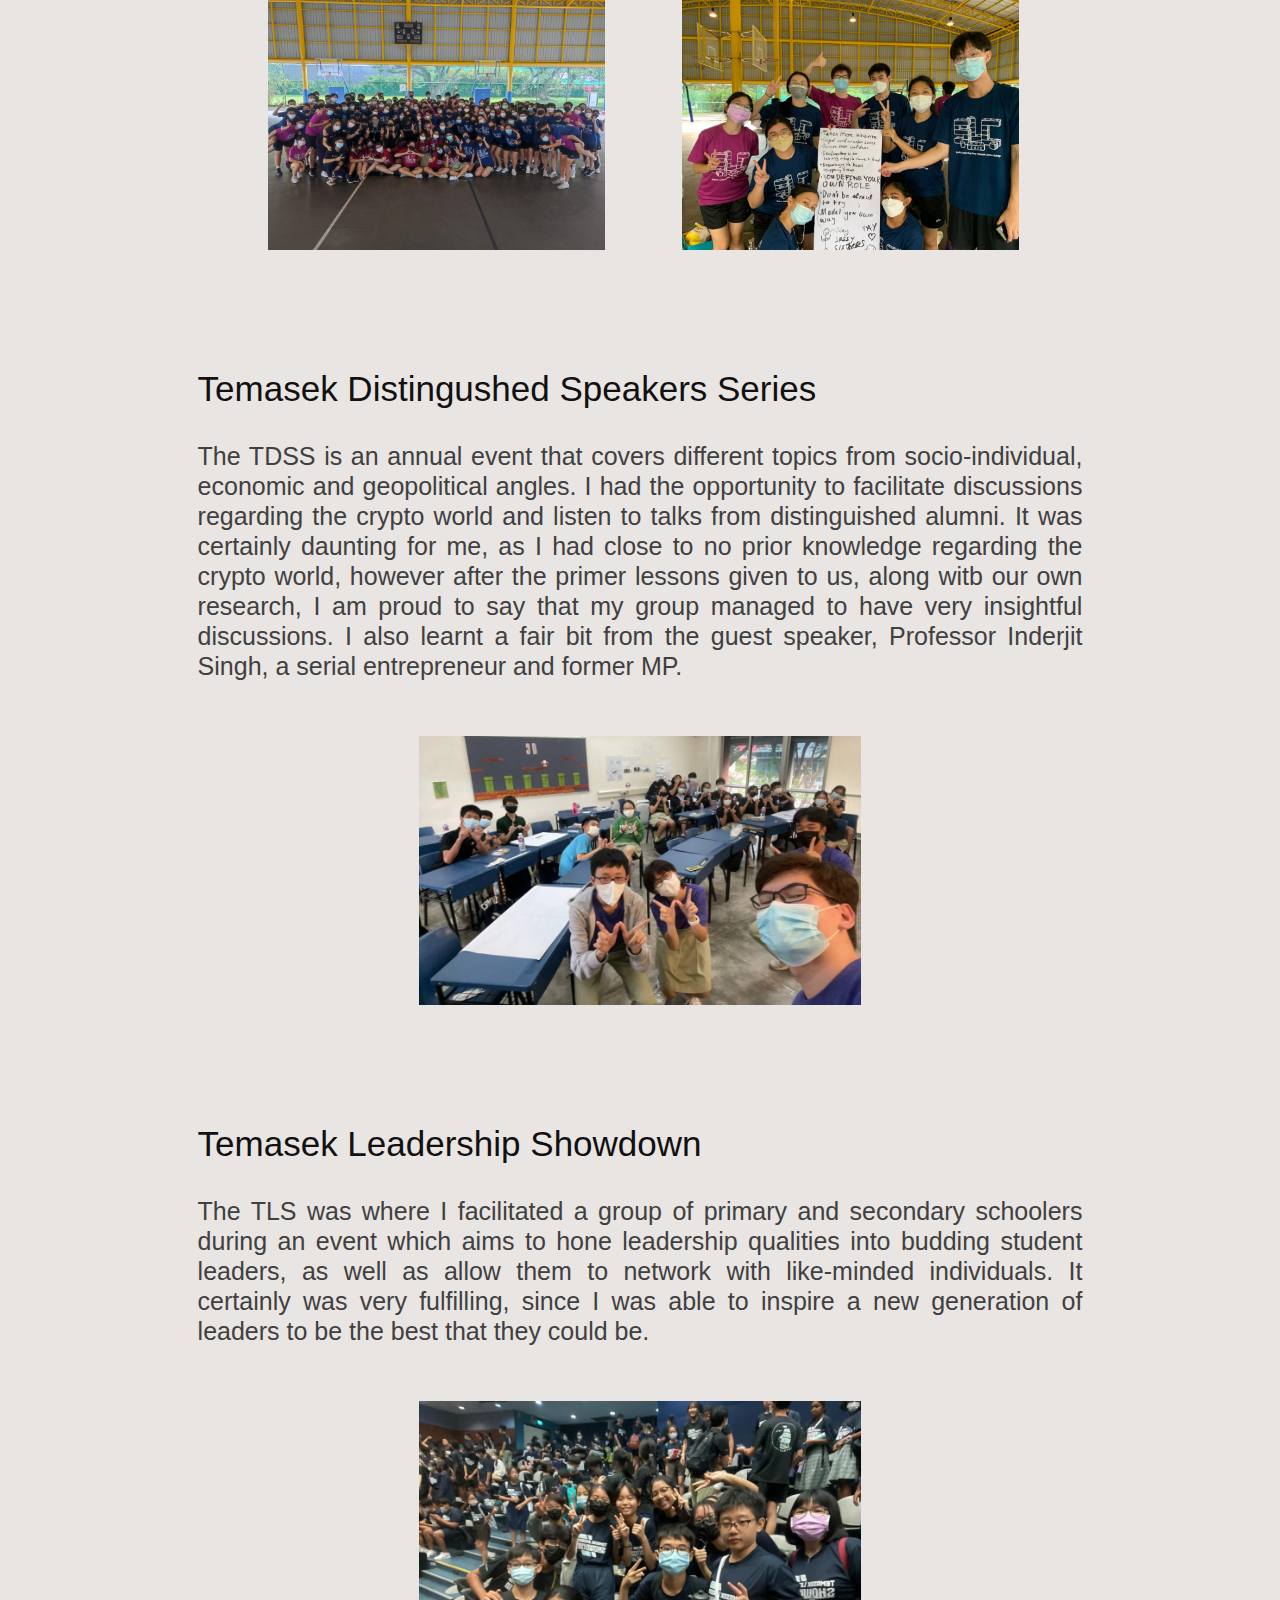
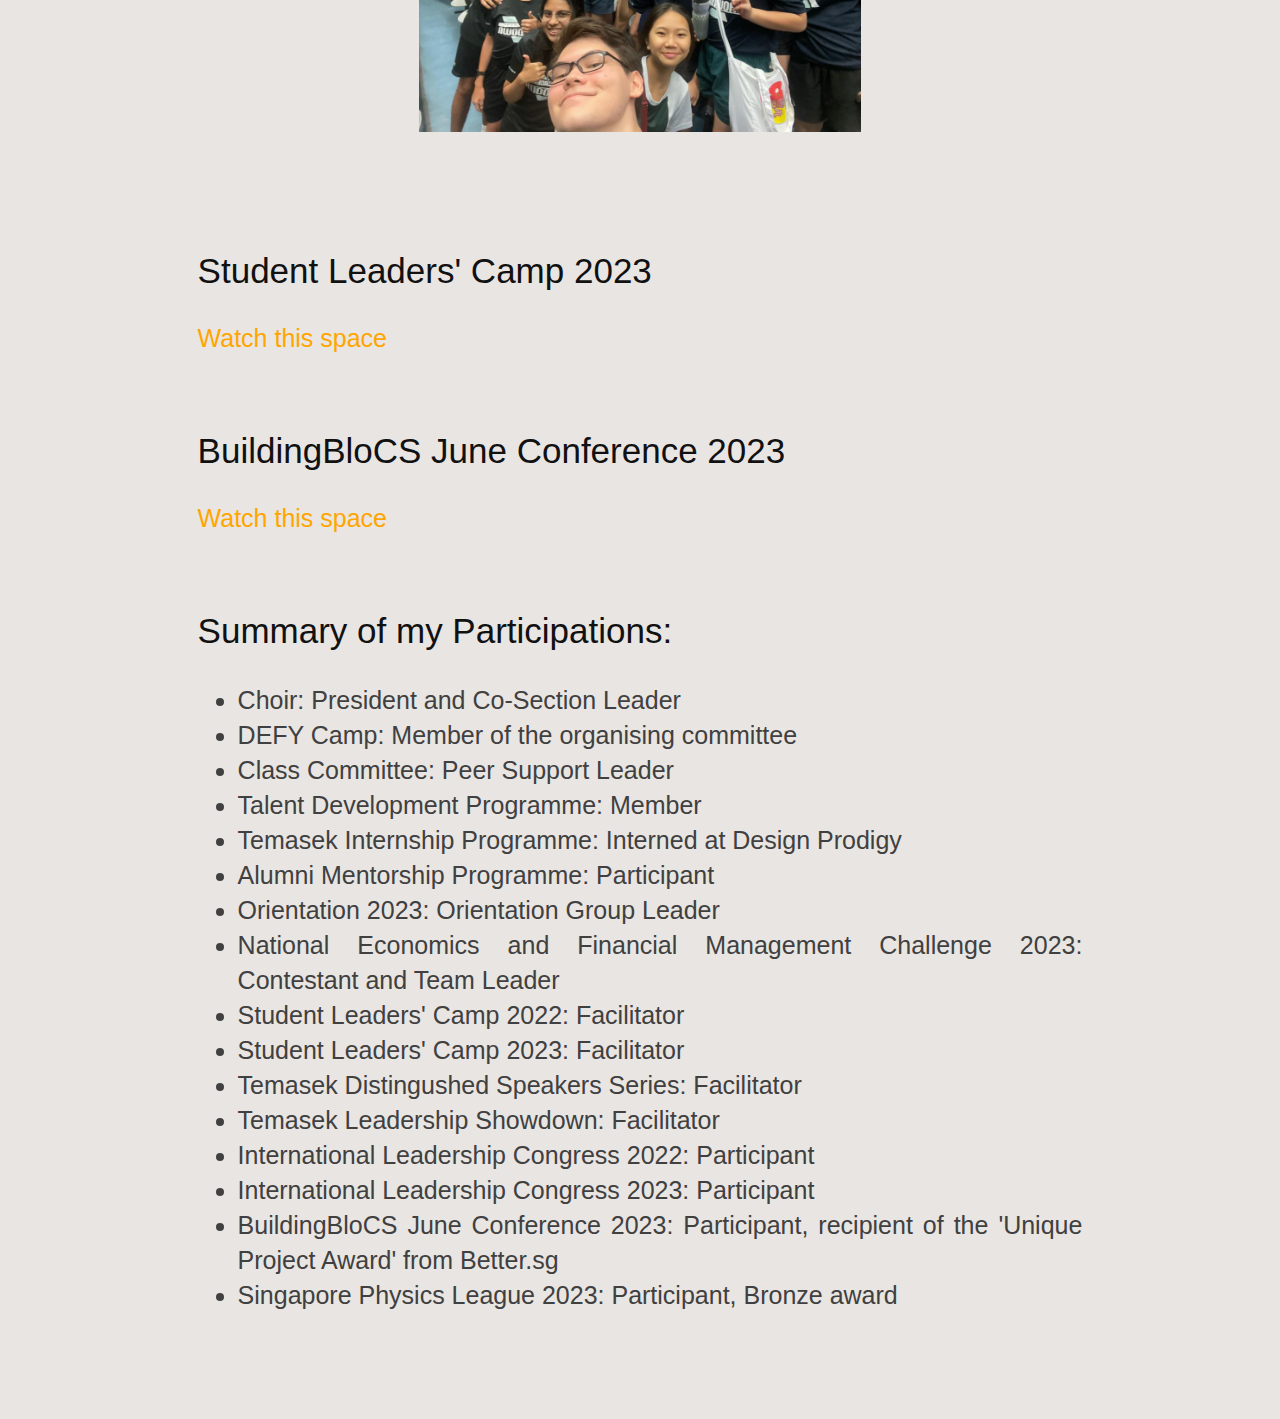
<file: Webpages/Participations.html>
<!doctype html>
<html>
	<head>
		<title>Participations</title>
		<link rel='stylesheet' href='Journey.css'>
	</head>
	<body>
		<div class=nav> <!-- making navigation bar -->
			<p class=name>Alexi Lawrence</p>
			<a href="Contact.html">Contact</a>
			<a href="Awards.html">Awards</a>
			<a class=currentPage><span style="color: white">Participations</span></a>
			<a href="Academics.html">Academics</a>
			<a href="AboutMe.html">About Me</a>
			<a href='../index.html'>Home</a>
			
		</div>
		
		<a id="#top">
		
		<div class=title> <!--Title-->
			<p>
				Participations
			</p>
		</div>
		<div class=text> <!--intro para-->
			<p style="padding-top: 40px;">
				My <a class=link href="Academics.html">academics page</a> might seem a little sparce, however I do make up for it in non-academic related participations. I am generally 
				someone who likes to take the lead, so quite a number of the events I have signed up for or participated in were leadership related. To see a summarised list of
				my participations, click <a class=link href='#Participations'>here</a>
			</p>
			<div class=disappear><br></div>
		</div>
			
			
		<div class=heading>
			<a id="#choir">
			<p>Choir</p>
		</div>

		<div class=text>
			<p>
				As the President and a Co-Section Leader, I certainly have learnt a lot from my time in the choir. I have learnt about music theory and the nuances behind composing 
				musical pieces. I've also learnt how to appreciate music in multiple forms, and feel more cultured and well rounded. 
			</p>	
			<div class=disappear><br></div>
			<p>
				Aside from the music related aspects, I  have definitely grown a lot as both a leader and a person. Firstly, having to manage a team that was not as
				motivated as me was definitely a new challenge for me since the teams I worked with in the past were much more driven. While I did not successfully manage to instil
				a proper sense of motivation to them no matter how hard I tried, I definitely did learn a lot more about the importance of encouraging the heart for others, and 
				how much the people you work with can make or break the team. Secondly, I have definitely learnt how to be more patient and people and how to deal with certain 
				personality types, after working closely with the IP (secondary school-level wing of TJC) choir where the members are understandably less mature. 
			</p>
			
			<div class=disappear><br></div>
			<img src="../Images/LesMis3.jpeg" alt="scallops" width="25%" style="margin-left: 5%;"> 
			<img src="../Images/LesMis1.jpeg" alt="Photo from our rendition of Les Miserables" width="28%" style="margin-left: 5%;"> 
			<img src="../Images/LesMis2.jpeg" alt="Photo from our rendition of Les Miserables" width="27%" style="margin-left: 5%;"> 
			
			<div class=disappear><br></div>
			<div class=disappear><br></div>
			<p>
				As for the events that we planned, we hosted choir exchanges with Ngee Ann Secondary and Anglican High School (where we also had a concert), as well as with the 
				Anderson-Serangoon JC and Tampines Meridian JC Choirs on a separate occasion. We also had a choir camp at the end of 2022 with the IP choir as well, where we bonded
				and built up a lot of music theory. We were also invited to perform at the Esplanade Concert Hall for Limelight, a prestegious event where top school choirs and 
				bands would be invited to host their own concert in the Esplanade Concert Hall, which required a lot of planning on our end for publicity, administrative work and
				performance related aspects such as choreography.
			</p>
			<div class=disappear><br></div>
			<img src="../Images/choirCamp.jpeg" alt="Choir members after camp" width="28%" style="margin-left: 5%;"> 
			<img src="../Images/Sing!.jpeg" alt="Our choral exchange with Ngee Ann Secondary and Anglican High" width="28%" style="margin-left: 4%;"> 
			<img src="../Images/ASR-TM.jpeg" alt="Exchange with ASRJC and TMJC" width="26%" style="margin-left: 4%;"> 
			<div class=disappear><br></div>
			<div class=disappear><br></div>
		</div>
		
		
		<div class=heading>
			<p>
				DEFY Camp Organiser
			</p>
		</div>
		
		<div class=text>
			<p>
				The DEFY Camp O'COMM, or organising committee was in charge of planning a camp for J1 students at the end of the J1 year, as well as a 
				VIA activity the following year. During the camp, we tried to inculcate leadership skills and allow campers to forge new friendships with their cohortmates, and 
				have fun, of course. During the 25km nightwalk, we managed to raise $6500 for the President's Challenge, along with over 40,000 bowls of rice or oats, in partnership with NTUC. As for our VIA 
				activity, we held a carnival for low-income elderly folk in the Bedok South area which was graced by our Deputy Prime Minister Heng Swee Keat, and distributed the 
				rice and oats raised during the night walk. 
			</p>
			<div class=disappear><br></div>
			<img src="../Images/DEFYOCOMM.jpeg" alt="The DEFY OCOMM" width="38%" style="margin-left: 8%;"> 
			<img src="../Images/RTTO.jpeg" alt="The carnival" width="38%" style="margin-left: 8%;"> 
			<div class=disappear><br></div>
			<div class=disappear><br></div>
			<p>
				Through this process, I have definitely learnt much more about the administrative and logistical side of planning events, given that we had to source for and contact
				logistics and vendors for different activities in the camp. It was also imperative for us to practice good communication, as we had to ensure that each sub-committee
				was well aware and familiar with what the other sub-committee was doing. While it was definitely very taxing both mentally and physically, I definitely felt a sense 
				of fulfillment upon watching our ideas come to life, and knowing that what we were doing was for a good cause. 
			</p>
			<div class=disappear><br></div>
		</div>
		
		
		<div class=heading>
			<a id="#TDP">
			<p>
				Talent Development Programme
			</p>
		</div>
		
		<div class=text>
			<p>
				Temasek Development Programme (TDP), which is a programme aimed to provide more academically inclined students more opportunities to participate in competitions, 
				events and talks to build their leadership skills or broaden their horizons, along with sharing scholarship opportunities with them. The TDP also encourages
				students to perform a lot of self reflection, so as to inculcate the habit of constantly trying to improve on oneself, and make our mark after we graduate.
			</p>
			<div class=disappear><br></div>
		</div>
		
		<div class=heading>
			<p>
				Temasek Internship Programme
			</p>
		</div>
		
		<div class=text>
			<p>
				The TIP is a prestegious internship programme, where only students with strong academics a keen interest in their chosen industry can stand a chance of passing 
				being the interview and being selected. I was one of the lucky few students that passed and was selected to have the opportunity to intern at a digital marketing 
				firm, Design Prodidgy, under the TJC Alumni's President, Mr Marc Goh! Mr Marc was such a great mentor, and was like a treasure trove of knowledge with all of his 
				experiences. He also took time out of his busy schedule to show us around the area and tell us more about working in the heart of the CBD. 
			</p>
			<div class=disappear><br></div>
			<img src="../Images/DP pic.jpg" alt="Interns with our Mentor" width="40%" style="margin-left: 30%;"> 
			<div class=disappear><br></div>
			<div class=disappear><br></div>
			<p>
				Us interns did research on business-to-business marketing, and had to try to develop a solution to make it cheaper through the use of AI. We were lucky, as Chat-GPT 
				had actually been released barely a week before our internship started, so we had the opportunity to test it out before it started being covered by the mainstream 
				media. We also tried using art generators such as Closerscopy, Dall-E and MidJourney! You can read the blog us interns came up with 
				<a class=link href='https://www.dp.sg/maximising-productivity-in-2023-using-ai/'>here</a>!
			</p>
			<div class=disappear><br></div>
			<p>
				I am really grateful to have been given this opportunity, as I was given the rare chance to experience a 9-5 job in the heart of the CBD while still being a student.
				I thoroughly enjoyed the experience and become good friends with the other interns that were there too! I had also learnt lots of important values, such as 
				responsibility, resilience and discipline, given that our job was really very self directed, and we were expected to be able to prepare a presentation for our 
				mentor by the end of each day. It got quite challenging at times given how we were working with some very new and upcoming technology which we were not very well 
				versed in, but I am proud to say that we did eventually manage to complete our assigned project.
			</p>
			<div class=disappear><br></div>
			<img src="../Images/DP1.jpeg" alt="Interns" width="50%" style="margin-left: 25%;"> 
			<div class=disappear><br></div>
			<div class=disappear><br></div>
		</div>
		
		<div class=heading>
			<p>
				Alumni Mentorship Programme
			</p>
		</div>
	
		<div class=text>
			<p>
				The Alumni Mentorship Programme(AMP) was an opportunity provided to me by the TDP, where applicants got matched with an TJC alumnus who worked in an industry that
				the applicant was interested in, so as to impart knowledge of their journeys to their positions, as well as to allow applicants to do some introspection on their 
				school life in TJ, be it in external competitions or in our leadership. 
			</p>
			<div class=disappear><br></div>
			<p> 
				I was tagged to Ms Tian Gan, who works with UBS as a data analyst, due to my interest in the field of finance and IT, given that she did take 
				on an IT undergraduate degree and is working with a bank. She has a lot of knowledge to impart, and I always enjoy the sessions I have with her, and have definitely
				learnt a lot of valuable skills and life lessons from her.
			</p>
			<div class=disappear><br></div>
		</div>
		
		
		<div class=heading>
			<p>
				Orientation Group Leader
			</p>
		</div>
		
		<div class=text>
			<p>
				I was selected to be an OGL, after having to submit a rigorous application form and being cleared by all of my subject tutors. It was a delightful experience to 
				have been able to welcome in a new batch of J1s into the school and provide them with a sense of school spirit. 
			</p>
			<div class=disappear><br></div>
			<img src="../Images/ORI.jpeg" alt="My first orientation group" width="27%" style="margin-left: 4%;"> 
			<img src="../Images/ORIFIELD.jpeg" alt="The same group but us on the school field" width="27%" style="margin-left: 4%;"> 
			<img src="../Images/ORIAUDI.jpeg" alt="My second orientation group" width="25%" style="margin-left: 4%;"> 
			<div class=disappear><br></div>
			<div class=disappear><br></div>
			<p>
				Aside from having to look after my group's wellbeing, I also acted as a pillar of support for them, shared my school experiences and advice to them, and ensured 
				that everyone was getting to know one another while having fun. I made lots of new friends during the orientation, among both my cohort mates and the J1s.
			</p>
			<div class=disappear><br></div>
			<img src="../Images/ORIOGLS.jpeg" alt="The delta OGLS" width="60%" style="margin-left: 20%;"> 
			<div class=disappear><br></div>
			<div class=disappear><br></div>
		</div>
		
		
		<div class=heading>
			<p>
				National Economics and Financial Management Challenge
			</p>
		</div>
		
		<div class=text>
			<p>
				NEFMC is an annual competition targeted at pre-tertiary institutions, by the NUS Economics Society. It is an annual challenge, consisting of 3 stages, firstly a 
				video on an economic issue, followed by a game-based round and lastly a case presentation. 
			</p>
			<div class=disappear><br></div>
			<p>
				For my team, our problem statement was regarding climate change from overfishing and overmining. Unfortunately, we did not make it past the first round, however it was 
				certainly a very enriching experience! If you are interested, you can view the video <a class=link href='https://youtu.be/7sMK95AvUx0'>here</a>
			<div class=disappear><br></div>
		</div>
		
		
		<div class=heading>
			<p>
				Student Leaders' Camp
			</p>
		</div>
		
		<div class=text>
			<p>
				The annual SLC is a camp made for all JC1 student leaders, including cca leaders and class chairpersons. I had the opportunity to be a group facilitator, from which
				I learnt very much given that everyone in the group was a leader, who all had their own ideas and leadership styles, so It was a great way for me to learn how 
				with a diverse group of people that are on par with each other in terms of ability. It was also an excellent opportunity for the student leaders to network anf get 
				to know other leaders in theit cohort, to allow for inter-cca activities. 
			</p>
			<div class=disappear><br></div>
			<img src="../Images/SLC.jpeg" alt="Photo of all camp attendees and organisers" width="38%" style="margin-left: 8%;"> 
			<img src="../Images/SLC2.jpeg" alt="Me with my group" width="38%" style="margin-left: 8%;"> 
			<div class=disappear><br></div>
			<div class=disappear><br></div>
		</div>
		
		
		<div class=heading>
			<p>
				Temasek Distingushed Speakers Series
			</p>
		</div>
		
		<div class=text>
			<p>
				The TDSS is an annual event that covers different topics from socio-individual, economic and geopolitical angles. I had the opportunity to facilitate discussions 
				regarding the crypto world and listen to talks from distinguished alumni. It was certainly daunting for me, as I had close to no prior knowledge regarding the 
				crypto world, however after the primer lessons given to us, along witb our own research, I am proud to say that my group managed to have very insightful 
				discussions. I also learnt a fair bit from the guest speaker, Professor Inderjit Singh, a serial entrepreneur and former MP.
			</p>
			<div class=disappear><br></div>
			<img src="../Images/TDSS.jpeg" alt="Me with my group" width="50%" style="margin-left: 25%;"> 
			<div class=disappear><br></div>
			<div class=disappear><br></div>
		</div>
		
		<div class=heading>
			<p>
				Temasek Leadership Showdown
			</p>
		</div>
		
		<div class=text>
			<p>
				The TLS was where I facilitated a group of primary and secondary schoolers during an event which aims to hone leadership qualities into budding student leaders, as well as 
				allow them to network with like-minded individuals. It certainly was very fulfilling, since I was able to inspire a new generation of leaders to be the best that
				they could be.
			</p>
			<div class=disappear><br></div>
			<img src="../Images/TLS.jpeg" alt="Me with my group" width="50%" style="margin-left: 25%;"> 
			<div class=disappear><br></div>
			<div class=disappear><br></div>
		</div>

		<div class=heading>
			<p>
				Student Leaders' Camp 2023
			</p>
		</div>

		<div class=text>
			<p style="color: orange">
				<b>Watch this space</b>
			</p>
		</div>

		<div class=heading>
			<p>BuildingBloCS June Conference 2023</p>
		</div>

		<div class=text>
			<p style="color:orange">
				<b>Watch this space</b>
			</p>
		</div>
		
		<div class=heading>
		<a id="Participations">
			<p>
				Summary of my Participations:
			</p>
		</div>
		
		<div class=text>
			<ul style>
				<li>Choir: President and Co-Section Leader</li>
				<li>DEFY Camp: Member of the organising committee</li>
				<li>Class Committee: Peer Support Leader</li>
				<li>Talent Development Programme: Member</li>
				<li>Temasek Internship Programme: Interned at Design Prodigy</li>
				<li>Alumni Mentorship Programme: Participant</li>
				<li>Orientation 2023: Orientation Group Leader</li>
				<li>National Economics and Financial Management Challenge 2023: Contestant and Team Leader</li>
				<li>Student Leaders' Camp 2022: Facilitator</li>
				<li>Student Leaders' Camp 2023: Facilitator</li>
				<li>Temasek Distingushed Speakers Series: Facilitator</li>
				<li>Temasek Leadership Showdown: Facilitator</li>
				<li>International Leadership Congress 2022: Participant</li>
				<li>International Leadership Congress 2023: Participant</li>
				<li>BuildingBloCS June Conference 2023: Participant, recipient of the 'Unique Project Award' from Better.sg</li>
				<li>Singapore Physics League 2023: Participant, Bronze award</li>
			</p>
		<br>
		</div>
		
		<div>
			<button class=toggleDark onclick="toggleDarkMode()"><img src="\Images\dark-modified2.png" alt="toggleDark"></button>
			<script>
				function toggleDarkMode() {
					var heading = document.getElementsByClassName("heading");
					var title = document.getElementsByClassName("title");
					var text = document.getElementsByClassName("text");
					var element = document.body;
					var link = document.getElementsByClassName("link");
					
					element.classList.toggle("dark")
					for(const texts of text){
						texts.classList.toggle("darkText")
					}
					for(const headings of heading){
						headings.classList.toggle("darkHeading")
					}
					for(const links of link){
						links.classList.toggle("darkLink")
					}
					for(const titles of title){
						titles.classList.toggle("darkTitle");
					}

					var isDarkMode = element.classList.contains("dark");
					localStorage.setItem('darkMode', isDarkMode)
				}

				window.addEventListener('load', function () {
					var isDarkMode = localStorage.getItem('darkMode') == 'true';

					if (isDarkMode) {
						toggleDarkMode();
					}
				})
			</script>
		</div>
		<div class=arrow>
			<a class=link href='#top'><img src="../Images/upArrow2.png" alt="to top"></a> 
		</div>
		
	</body>
</html>
</file>
<file: Webpages/Journey.css>
@media screen and (min-width: 500px) {
	.nav {
		overflow: hidden;
		background-color: #303030;
	}

	.name {
		float: left;
		display: block;
		color: white;
		text-align: center;
		text-decoration: none;
		padding-left: 20px;
		font-size: 30px;
		line-height: 0px;
	}


	.nav a {
		float: right;
		display: block;
		color: white;
		text-align: center;
		padding: 21px 20px;
		text-decoration: none;
	}

	.nav a:hover{
		background-color: #707D7B;
		color: yellow;
	}

	body {
		font-family: sans-serif;
		background-color: #E9E5E2; 
		color: #404040;
		overflow-y: scroll;
		overflow-wrap: normal;
	}

	html {
		scroll-behavior: smooth;
	}

	.centered {
		text-align: center;
	}

	.currentPage {
		background-color: #5B6157;
		color: #FFF;
	}

	.text {
		font-weight: 100;
		text-align: justify;
		width: 70%;
		margin-left: 15%;
		margin-right: 15%;
		font-size: 25px;
		line-height: 30px;
	}

	.link {
		color: #507;
	}

	.title {
		color: #111;
		font-weight: 1;
		text-align: left;
		font-size: 50px;
		line-height: 0px;
		padding-top: 20px;
		margin-left: 15%;
	}

	.heading {
		color: #111;
		font-weight: 1;
		text-align: left;
		font-size: 35px;
		line-height: 35px;
		padding-top: 20px;
		margin-left: 15%;
	}
		
	.text ul li{
		line-height: 35px;
	}

	.arrow img {
		position: fixed;
		right: 15px;
		bottom: 8px;
		width: 65px;
		
	}

	button {
		border: none; 
		appearance: none;
		background-color: inherit;
	}

	.toggleDark img {
		position: fixed;
		right: 15px;
		bottom: 84px;
		width: 65px;
	}


	.dark {
		font-family: sans-serif;
		background: #322c3b;
		color: #d7d1e0;
		overflow-y: scroll;
		overflow-wrap: normal;
	}

	.darkText {
		background: #322c3b;
		color: #d7d1e0;
		font-weight: 100;
		text-align: justify;
		width: 70%;
		margin-left: 15%;
		margin-right: 15%;
		font-size: 25px;
		line-height: 30px;
	}

	.darkLink {
		color: red;
	}

	.darkTitle {
		color: #FFF;
		font-weight: 1;
		text-align: left;
		font-size: 50px;
		line-height: 0px;
		padding-top: 20px;
		margin-left: 15%;
	}

	.darkHeading {
		color: #FFF;
		font-weight: 1;
		text-align: left;
		font-size: 35px;
		line-height: 35px;
		padding-top: 20px;
		margin-left: 15%;
	}

}



@media screen and (max-width: 499px) 
{

.disappear{
	display: none;
}
.nav {
	overflow: hidden;
	background-color: #303030;
}

.name {
	float: left;
	display: none;
	color: white;
	text-align: center;
	text-decoration: none;
	padding-left: 15px;
	font-size: 26px;
	line-height: 0px;
}


.nav a {
	float: right;
	display: block;
	color: white;
	text-align: center;
	padding: 15px 5px;
	text-decoration: none;
}

.nav a:hover{
	background-color: #707D7B;
	color: yellow;
}

body {
	font-family: sans-serif;
	background-color: #E9E5E2; 
	color: #404040;
	overflow-y: scroll;
	overflow-wrap: normal;
}

html {
	scroll-behavior: smooth;
}

.centered {
	text-align: center;
}

.currentPage {
	background-color: #5B6157;
	color: #FFF;
}

.text {
	font-weight: 100;
	text-align: justify;
	width: 90%;
	margin-left: 5%;
	margin-right: 5%;
	font-size: 25px;
	line-height: 35px;
}

.link {
	color: #507;
}

.title {
	color: #111;
	font-weight: 1;
	text-align: left;
	font-size: 40px;
	line-height: 0px;
	padding-top: 10px;
	margin-left: 5%;
}

.heading {
	color: #111;
	font-weight: 1;
	text-align: left;
	font-size: 35px;
	line-height: 35px;
	padding-top: 20px;
	margin-left: 5%;
}
	
.text ul li{
	line-height: 35px;
}

.arrow img {
	position: fixed;
	right: 2%;
	bottom: 2%;
	width: 10%;
	
}

button {
	border: none; 
	appearance: none;
	background-color: inherit;
}

.toggleDark img {
	position: fixed;
	right: 2%;
	bottom: 10%;
	width: 10%;
}


.dark {
	font-family: sans-serif;
	background: #322c3b;
	color: #d7d1e0;
	overflow-y: scroll;
	overflow-wrap: normal;
}

.darkText {
	background: #322c3b;
	color: #d7d1e0;
	font-weight: 100;
	text-align: justify;
	width: 90%;
	margin-left: 5%;
	margin-right: 5%;
	font-size: 25px;
	line-height: 35px;
}

.darkLink {
	color: red;
}

.darkTitle {
	color: #FFF;
	font-weight: 1;
	text-align: left;
	font-size: 40px;
	line-height: 0px;
	padding-top: 10px;
	margin-left: 5%;
}

.darkHeading {
	color: #FFF;
	font-weight: 1;
	text-align: left;
	font-size: 35px;
	line-height: 35px;
	padding-top: 20px;
	margin-left: 5%;
}

}
</file>
